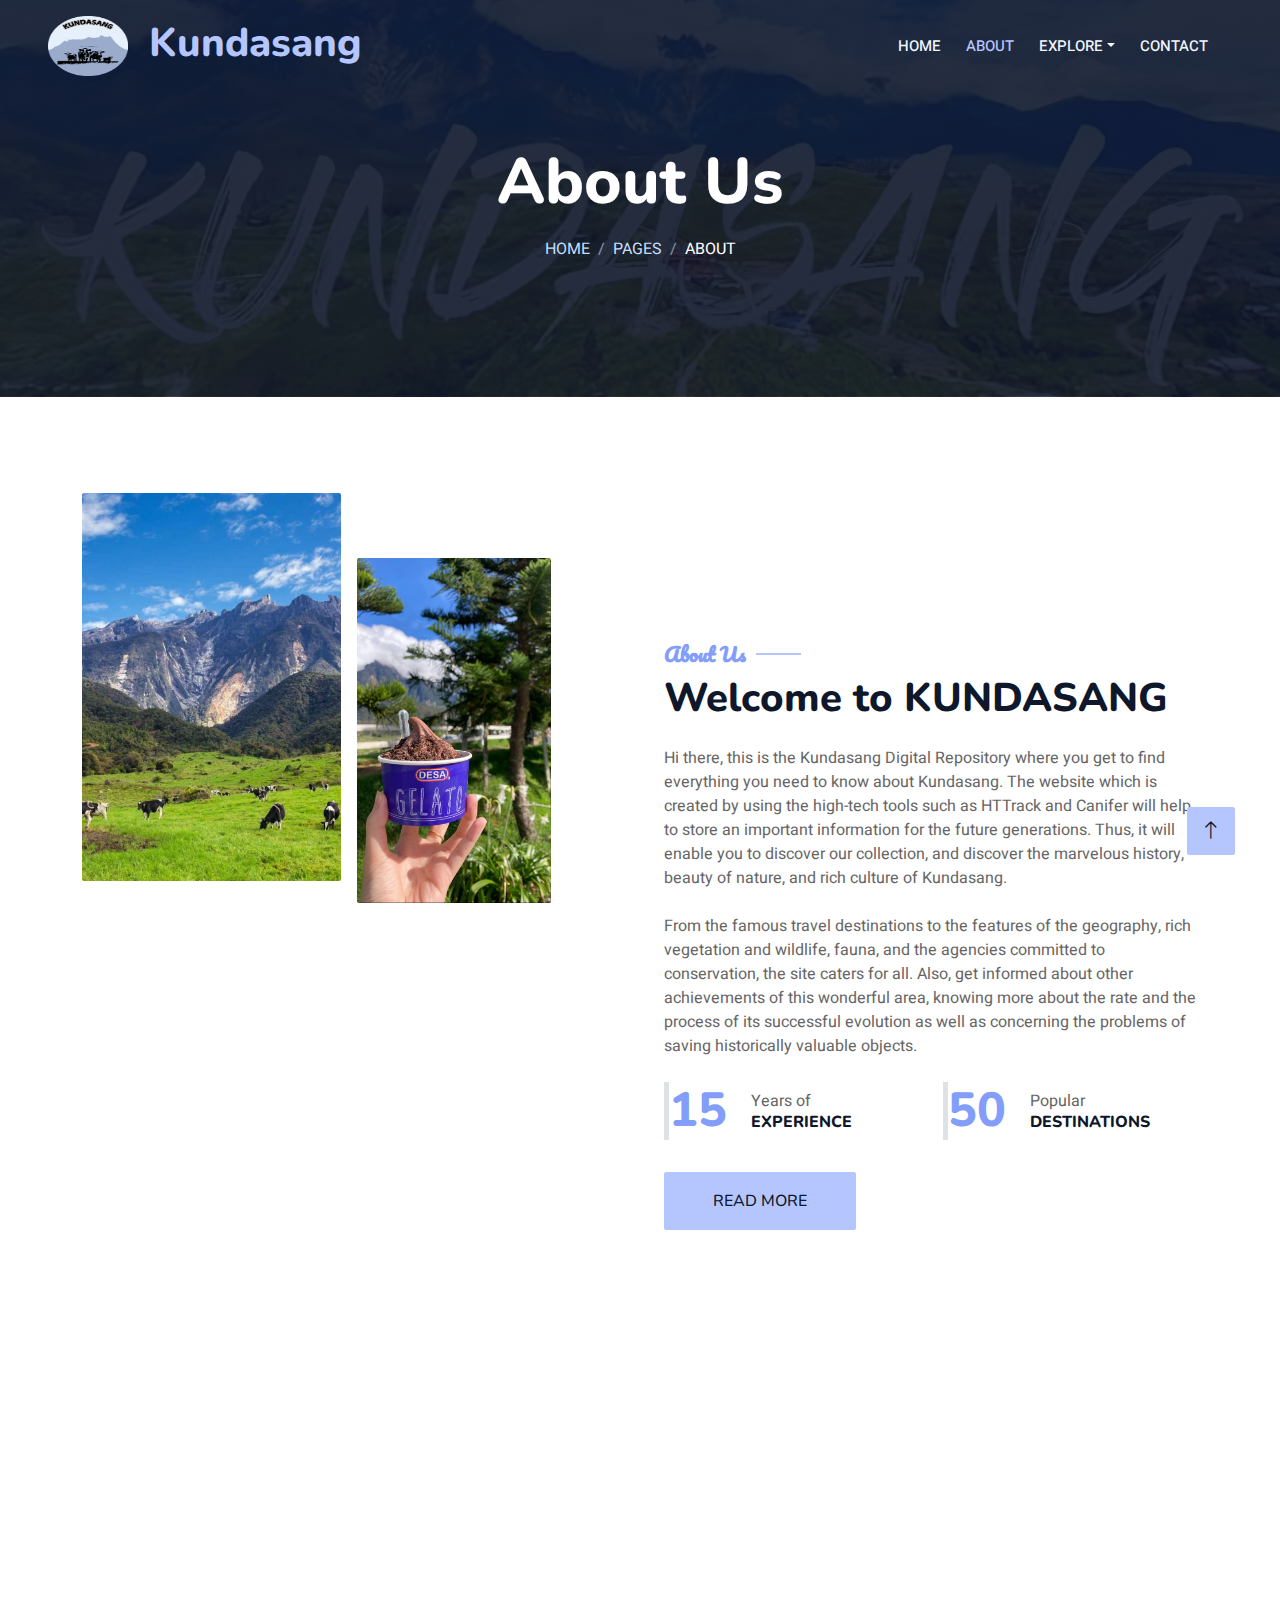
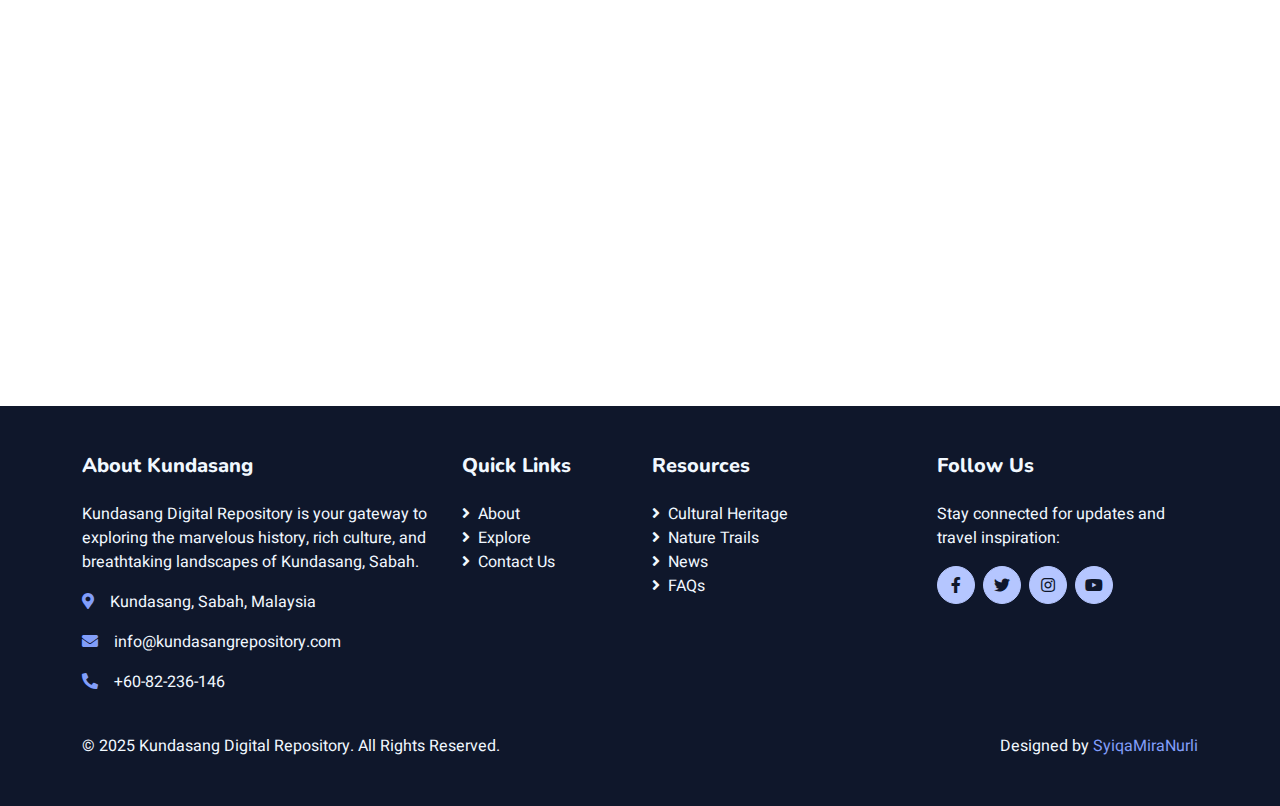
<file: about.html>
<!DOCTYPE html>
<html lang="en">

<head>
    <meta charset="utf-8">
    <title>Kundasang,Sabah</title>
    <meta content="width=device-width, initial-scale=1.0" name="viewport">
    <meta content="" name="keywords">
    <meta content="" name="description">

    <!-- Favicon -->
    <link href="img/favicon.ico" rel="icon">

    <!-- Google Web Fonts -->
    <link rel="preconnect" href="https://fonts.googleapis.com">
    <link rel="preconnect" href="https://fonts.gstatic.com" crossorigin>
    <link href="https://fonts.googleapis.com/css2?family=Heebo:wght@400;500;600&family=Nunito:wght@600;700;800&family=Pacifico&display=swap" rel="stylesheet">

    <!-- Icon Font Stylesheet -->
    <link href="https://cdnjs.cloudflare.com/ajax/libs/font-awesome/5.10.0/css/all.min.css" rel="stylesheet">
    <link href="https://cdn.jsdelivr.net/npm/bootstrap-icons@1.4.1/font/bootstrap-icons.css" rel="stylesheet">

    <!-- Libraries Stylesheet -->
    <link href="lib/animate/animate.min.css" rel="stylesheet">
    <link href="lib/owlcarousel/assets/owl.carousel.min.css" rel="stylesheet">
    <link href="lib/tempusdominus/css/tempusdominus-bootstrap-4.min.css" rel="stylesheet" />

    <!-- Customized Bootstrap Stylesheet -->
    <link href="css/bootstrap.min.css" rel="stylesheet">

    <!-- Template Stylesheet -->
    <link href="css/style.css" rel="stylesheet">
</head>

<body>
    <div class="container-xxl bg-white p-0">
        <!-- Spinner Start -->
        <div id="spinner" class="show bg-white position-fixed translate-middle w-100 vh-100 top-50 start-50 d-flex align-items-center justify-content-center">
            <div class="spinner-border text-primary" style="width: 3rem; height: 3rem;" role="status">
                <span class="sr-only">Loading...</span>
            </div>
        </div>
        <!-- Spinner End -->


        <!-- Navbar & Hero Start -->
        <div class="container-xxl position-relative p-0">
            <nav class="navbar navbar-expand-lg navbar-dark bg-dark px-4 px-lg-5 py-3 py-lg-0">
                <a href="" class="navbar-brand p-0">
				<h1 class="text-primary m-0">
					<img src="img/favicon.png" alt="Kundasang Logo" style="width: 80px; height: 160px; margin-right: 10px;">
					Kundasang
				</h1>
</a>
                <button class="navbar-toggler" type="button" data-bs-toggle="collapse" data-bs-target="#navbarCollapse">
                    <span class="fa fa-bars"></span>
                </button>
                <div class="collapse navbar-collapse" id="navbarCollapse">
                    <div class="navbar-nav ms-auto py-0 pe-4">
                        <a href="index.html" class="nav-item nav-link">Home</a>
                        <a href="about.html" class="nav-item nav-link active">About</a>
                        <div class="nav-item dropdown">
                            <a href="#" class="nav-link dropdown-toggle" data-bs-toggle="dropdown">Explore</a>
                            <div class="dropdown-menu m-0">
                                <a href="Tourism Attractions.html" class="dropdown-item">Tourism Attractions</a>
                                <a href="Natural Resources.html" class="dropdown-item">Natural Resources</a>
                                <a href="News.html" class="dropdown-item">News</a>
                            </div>
                        </div>
                        <a href="contact.html" class="nav-item nav-link">Contact</a>
                    </div>
                </div>
            </nav>

            <div class="container-xxl py-5 custom-bg-color hero-header mb-5">
				<div class="container text-center my-5 pt-5 pb-4">
					<h1 class="display-3 text-white mb-3 animated slideInDown">About Us</h1>
						<nav aria-label="breadcrumb">
							<ol class="breadcrumb justify-content-center text-uppercase">
								<li class="breadcrumb-item"><a href="#">Home</a></li>
								<li class="breadcrumb-item"><a href="#">Pages</a></li>
								<li class="breadcrumb-item text-white active" aria-current="page">About</li>
							</ol>
						</nav>
				</div>
			</div>
        <!-- Navbar & Hero End -->


        <!-- About Start -->
        <div class="container-xxl py-5">
            <div class="container">
                <div class="row g-5 align-items-center">
                    <div class="col-lg-6">
                        <div class="row g-3">
                            <div class="col-6 text-start">
                                <img class="img-fluid rounded w-100 wow zoomIn" data-wow-delay="0.1s" src="img\ab1.jpg">
                            </div>
                            <div class="col-6 text-start">
                                <img class="img-fluid rounded w-75 wow zoomIn" data-wow-delay="0.3s" src="img\ab2.jpg" style="margin-top: 25%;">
                            </div>
                            <div class="col-6 text-end">
                                <img class="img-fluid rounded w-75 wow zoomIn" data-wow-delay="0.5s" src="img\ab4.jpg">
                            </div>
                            <div class="col-6 text-end">
                                <img class="img-fluid rounded w-100 wow zoomIn" data-wow-delay="0.7s" src="img\ab3.jpg">
                            </div>
                        </div>
                    </div>
                    <div class="col-lg-6">
                        <h5 class="section-title ff-secondary text-start" style="color: #829efa;">About Us</h5>
                        <h1 class="mb-4">Welcome to</i> KUNDASANG</h1>
                        <p class="mb-4">Hi there, this is the Kundasang Digital Repository where you get to find everything you need to know about Kundasang. The website which is created by using the high-tech tools such as HTTrack and Canifer will help to store an important information for the future generations. 
						Thus, it will enable you to discover our collection, and discover the marvelous history, beauty of nature, and rich culture of Kundasang.</p>
						<p class="mb-4">From the famous travel destinations to the features of the geography, rich vegetation and wildlife, fauna, and the agencies committed to conservation, 
						the site caters for all. Also, get informed about other achievements of this wonderful area, knowing more about the rate and the process of its successful evolution as well as concerning the problems of saving historically valuable objects.</p>
                        <div class="row g-4 mb-4">
							<div class="col-sm-6">
								<div class="d-flex align-items-center border-start border-5" style="border-color: #829efa; px-3">
									<h1 class="flex-shrink-0 display-5 mb-0" style="color: #829efa;" data-toggle="counter-up">15</h1>
									<div class="ps-4">
                                        <p class="mb-0">Years of</p>
                                        <h6 class="text-uppercase mb-0">Experience</h6>
                                    </div>
                                </div>
                            </div>
                            <div class="col-sm-6">
								<div class="d-flex align-items-center border-start border-5" style="border-color: #829efa;" px-3">
									<h1 class="flex-shrink-0 display-5 mb-0" style="color: #829efa;" data-toggle="counter-up">50</h1>
									<div class="ps-4">
                                        <p class="mb-0">Popular</p>
                                        <h6 class="text-uppercase mb-0">Destinations</h6>
                                    </div>
                                </div>
                            </div>
                        </div>
                        <a class="btn btn-primary py-3 px-5 mt-2" href="">Read More</a>
                    </div>
                </div>
            </div>
        </div>
        <!-- About End -->


        <!-- Team Start -->
        <div class="container-xxl pt-5 pb-3">
            <div class="container">
                <div class="text-center wow fadeInUp" data-wow-delay="0.1s">
                    <h5 class="section-title ff-secondary text-center fw-normal" style="color: #829efa;">Team Members</h5>
                    <h1 class="mb-5">Our Groupmates</h1>
                </div>
                <div class="row g-4 justify-content-center">
                    <div class="col-lg-3 col-md-6 wow fadeInUp" data-wow-delay="0.1s">
                        <div class="team-item text-center rounded overflow-hidden">
                            <div class="rounded-circle overflow-hidden m-4">
                                <img class="img-fluid" src="img\members1.png" alt="">
                            </div>
                            <h5 class="mb-0">Asyiqa Jasmeen Binti Muhammad Razlan</h5>
                            <small>2024512565</small>
                            <div class="d-flex justify-content-center mt-3">
                                <a class="btn btn-square btn-primary mx-1" href=""><i class="fab fa-facebook-f"></i></a>
                                <a class="btn btn-square btn-primary mx-1" href=""><i class="fab fa-twitter"></i></a>
                                <a class="btn btn-square btn-primary mx-1" href=""><i class="fab fa-instagram"></i></a>
                            </div>
                        </div>
                    </div>
                    <div class="col-lg-3 col-md-6 wow fadeInUp" data-wow-delay="0.3s">
                        <div class="team-item text-center rounded overflow-hidden">
                            <div class="rounded-circle overflow-hidden m-4">
                                <img class="img-fluid" src="img\members2.png" alt="">
                            </div>
                            <h5 class="mb-0">Nuramirah Binti</h5>
							<h5 class="mb-0">Mohd Hamdan</h5>
                            <small>2024590137</small>
                            <div class="d-flex justify-content-center mt-3">
                                <a class="btn btn-square btn-primary mx-1" href=""><i class="fab fa-facebook-f"></i></a>
                                <a class="btn btn-square btn-primary mx-1" href=""><i class="fab fa-twitter"></i></a>
                                <a class="btn btn-square btn-primary mx-1" href=""><i class="fab fa-instagram"></i></a>
                            </div>
                        </div>
                    </div>
                    <div class="col-lg-3 col-md-6 wow fadeInUp" data-wow-delay="0.5s">
                        <div class="team-item text-center rounded overflow-hidden">
                            <div class="rounded-circle overflow-hidden m-4">
                                <img class="img-fluid" src="img\members3.png" alt="">
                            </div>
                            <h5 class="mb-0">Nurli Binti</h5> 
							<h5 class="mb-0">Radzali</h5>
                            <small>2024746115</small>
                            <div class="d-flex justify-content-center mt-3">
                                <a class="btn btn-square btn-primary mx-1" href=""><i class="fab fa-facebook-f"></i></a>
                                <a class="btn btn-square btn-primary mx-1" href=""><i class="fab fa-twitter"></i></a>
                                <a class="btn btn-square btn-primary mx-1" href=""><i class="fab fa-instagram"></i></a>
                            </div>
                        </div>
                    </div>
                </div>
            </div>
        </div>
        <!-- Team End -->
        

                      <!-- Footer Start -->
		<footer class="bg-dark text-light py-5">
			<div class="container">
				<div class="row g-4">
					<!-- About Section -->
					<div class="col-lg-4 col-md-6">
						<h5 class="text-light mb-4">About Kundasang</h5>
						<p>Kundasang Digital Repository is your gateway to exploring the marvelous history, rich culture, and breathtaking landscapes of Kundasang, Sabah.</p>
						<p><i class="fa fa-map-marker-alt me-3" style="color: #829efa;"></i>Kundasang, Sabah, Malaysia</p>
						<p><i class="fa fa-envelope me-3" style="color: #829efa;"></i>info@kundasangrepository.com</p>
						<p><i class="fa fa-phone-alt me-3" style="color: #829efa;"></i>+60-82-236-146</p>
					</div>
            
					<!-- Quick Links -->
					<div class="col-lg-2 col-md-6">
						<h5 class="text-light mb-4">Quick Links</h5>
							<ul class="list-unstyled">
								<li><a class="text-light" href="#ABOUT"><i class="fa fa-angle-right me-2"></i>About</a></li>
								<li><a class="text-light" href="#Explore"><i class="fa fa-angle-right me-2"></i>Explore</a></li>
								<li><a class="text-light" href="#contact"><i class="fa fa-angle-right me-2"></i>Contact Us</a></li>
							</ul>
					</div>

					<!-- Resources -->
					<div class="col-lg-3 col-md-6">
						<h5 class="text-light mb-4">Resources</h5>
							<ul class="list-unstyled">
								<li><a class="text-light" href="#heritage"><i class="fa fa-angle-right me-2"></i>Cultural Heritage</a></li>
								<li><a class="text-light" href="#nature"><i class="fa fa-angle-right me-2"></i>Nature Trails</a></li>
								<li><a class="text-light" href="#news"><i class="fa fa-angle-right me-2"></i>News</a></li>
								<li><a class="text-light" href="#faq"><i class="fa fa-angle-right me-2"></i>FAQs</a></li>
							</ul>
					</div>

					<!-- Follow Us -->
					<div class="col-lg-3 col-md-6">
						<h5 class="text-light mb-4">Follow Us</h5>
							<p>Stay connected for updates and travel inspiration:</p>
						<div class="d-flex">
							<a class="btn btn-primary btn-square rounded-circle me-2" href="#"><i class="fab fa-facebook-f"></i></a>
							<a class="btn btn-primary btn-square rounded-circle me-2" href="#"><i class="fab fa-twitter"></i></a>
							<a class="btn btn-primary btn-square rounded-circle me-2" href="#"><i class="fab fa-instagram"></i></a>
							<a class="btn btn-primary btn-square rounded-circle" href="#"><i class="fab fa-youtube"></i></a>
						</div>
					</div>
				</div>
				<div class="row mt-4">
					<div class="col-md-6 text-center text-md-start">
						<p class="mb-0">&copy; 2025 Kundasang Digital Repository. All Rights Reserved.</p>
					</div>
					<div class="col-md-6 text-center text-md-end">
						<p class="mb-0">Designed by <a href="#" style="color: #829efa;">SyiqaMiraNurli</a></p>
					</div>
				</div>
			</div>
		</footer>
<!-- Footer End -->



        <!-- Back to Top -->
        <a href="#" class="btn btn-lg btn-primary btn-lg-square back-to-top"><i class="bi bi-arrow-up"></i></a>
    </div>

    <!-- JavaScript Libraries -->
    <script src="https://code.jquery.com/jquery-3.4.1.min.js"></script>
    <script src="https://cdn.jsdelivr.net/npm/bootstrap@5.0.0/dist/js/bootstrap.bundle.min.js"></script>
    <script src="lib/wow/wow.min.js"></script>
    <script src="lib/easing/easing.min.js"></script>
    <script src="lib/waypoints/waypoints.min.js"></script>
    <script src="lib/counterup/counterup.min.js"></script>
    <script src="lib/owlcarousel/owl.carousel.min.js"></script>
    <script src="lib/tempusdominus/js/moment.min.js"></script>
    <script src="lib/tempusdominus/js/moment-timezone.min.js"></script>
    <script src="lib/tempusdominus/js/tempusdominus-bootstrap-4.min.js"></script>

    <!-- Template Javascript -->
    <script src="js/main.js"></script>
</body>

</html>
</file>
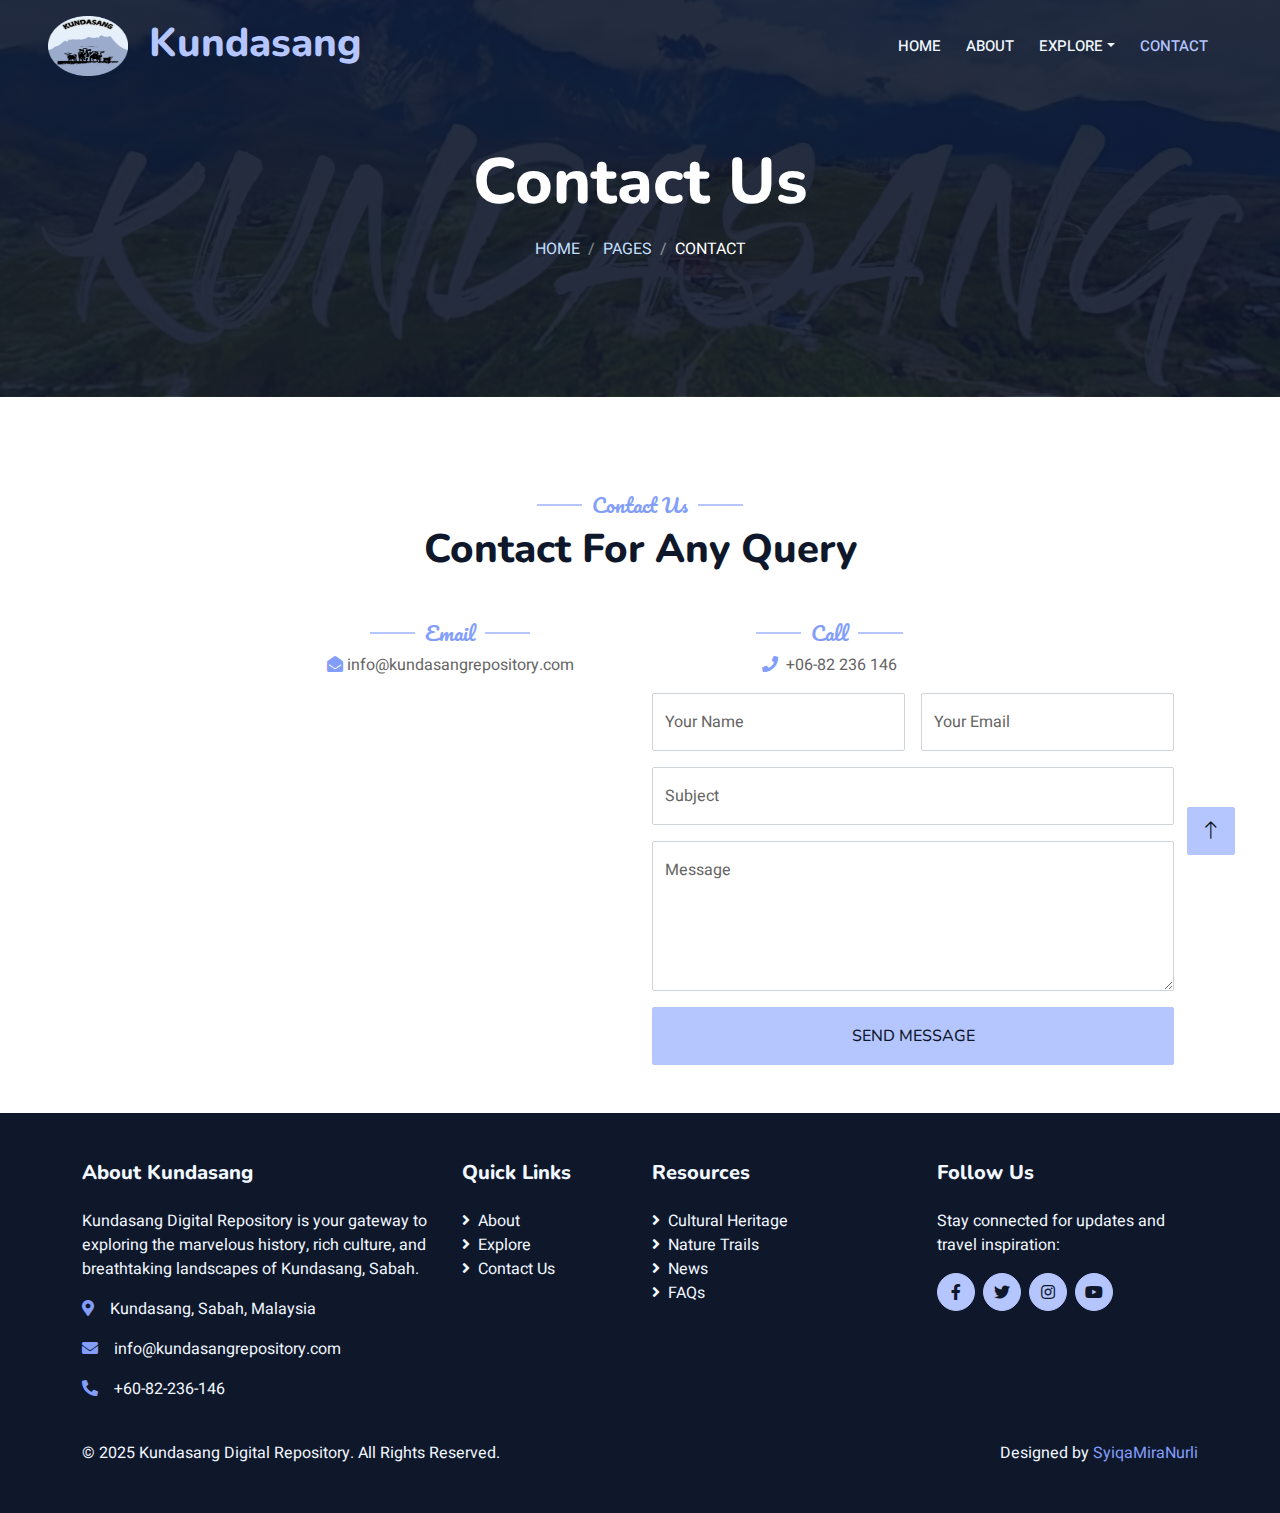
<file: contact.html>
<!DOCTYPE html>
<html lang="en">

<head>
    <meta charset="utf-8">
    <title>Kundasang,Sabah</title>
    <meta content="width=device-width, initial-scale=1.0" name="viewport">
    <meta content="" name="keywords">
    <meta content="" name="description">

    <!-- Favicon -->
    <link href="img/favicon.ico" rel="icon">

    <!-- Google Web Fonts -->
    <link rel="preconnect" href="https://fonts.googleapis.com">
    <link rel="preconnect" href="https://fonts.gstatic.com" crossorigin>
    <link href="https://fonts.googleapis.com/css2?family=Heebo:wght@400;500;600&family=Nunito:wght@600;700;800&family=Pacifico&display=swap" rel="stylesheet">

    <!-- Icon Font Stylesheet -->
    <link href="https://cdnjs.cloudflare.com/ajax/libs/font-awesome/5.10.0/css/all.min.css" rel="stylesheet">
    <link href="https://cdn.jsdelivr.net/npm/bootstrap-icons@1.4.1/font/bootstrap-icons.css" rel="stylesheet">

    <!-- Libraries Stylesheet -->
    <link href="lib/animate/animate.min.css" rel="stylesheet">
    <link href="lib/owlcarousel/assets/owl.carousel.min.css" rel="stylesheet">
    <link href="lib/tempusdominus/css/tempusdominus-bootstrap-4.min.css" rel="stylesheet" />

    <!-- Customized Bootstrap Stylesheet -->
    <link href="css/bootstrap.min.css" rel="stylesheet">

    <!-- Template Stylesheet -->
    <link href="css/style.css" rel="stylesheet">
</head>

<body>
    <div class="container-xxl bg-white p-0">
        <!-- Spinner Start -->
        <div id="spinner" class="show bg-white position-fixed translate-middle w-100 vh-100 top-50 start-50 d-flex align-items-center justify-content-center">
            <div class="spinner-border text-primary" style="width: 3rem; height: 3rem;" role="status">
                <span class="sr-only">Loading...</span>
            </div>
        </div>
        <!-- Spinner End -->


        <!-- Navbar & Hero Start -->
        <div class="container-xxl position-relative p-0">
            <nav class="navbar navbar-expand-lg navbar-dark bg-dark px-4 px-lg-5 py-3 py-lg-0">
                <a href="" class="navbar-brand p-0">
				<h1 class="text-primary m-0">
					<img src="img/favicon.png" alt="Kundasang Logo" style="width: 80px; height: 160px; margin-right: 10px;">
					Kundasang
				</h1>
</a>
                <button class="navbar-toggler" type="button" data-bs-toggle="collapse" data-bs-target="#navbarCollapse">
                    <span class="fa fa-bars"></span>
                </button>
                <div class="collapse navbar-collapse" id="navbarCollapse">
                    <div class="navbar-nav ms-auto py-0 pe-4">
                        <a href="index.html" class="nav-item nav-link">Home</a>
                        <a href="about.html" class="nav-item nav-link">About</a>
                        <div class="nav-item dropdown">
                            <a href="#" class="nav-link dropdown-toggle" data-bs-toggle="dropdown">Explore</a>
                            <div class="dropdown-menu m-0">
                                <a href="Tourism Attractions.html" class="dropdown-item">Tourism Attractions</a>
                                <a href="Natural Resources.html" class="dropdown-item">Natural Resources</a>
                                <a href="News.html" class="dropdown-item">News</a>
                            </div>
                        </div>
                        <a href="contact.html" class="nav-item nav-link active">Contact</a>
                    </div>
                </div>
            </nav>

            <div class="container-xxl py-5 custom-bg-color hero-header mb-5">
				<div class="container text-center my-5 pt-5 pb-4">
					<h1 class="display-3 text-white mb-3 animated slideInDown">Contact Us</h1>
						<nav aria-label="breadcrumb">
							<ol class="breadcrumb justify-content-center text-uppercase">
								<li class="breadcrumb-item"><a href="#">Home</a></li>
								<li class="breadcrumb-item"><a href="#">Pages</a></li>
								<li class="breadcrumb-item text-white active" aria-current="page">Contact</li>
							</ol>
						</nav>
				</div>
			</div>
        <!-- Navbar & Hero End -->


        <!-- Contact Start -->
        <div class="container-xxl py-5">
            <div class="container">
                <div class="text-center wow fadeInUp" data-wow-delay="0.1s">
                    <h5 class="section-title ff-secondary text-center fw-normal" style="color: #829efa;">Contact Us</h5>
                    <h1 class="mb-5">Contact For Any Query</h1>
                </div>
                <div class="row g-4">
                    <div class="col-12">
                        <div class="col-12">
							<div class="row gy-4 justify-content-center">
								<div class="col-md-4 d-flex flex-column align-items-center">
									<h5 class="section-title ff-secondary text-center fw-normal" style="color: #829efa;">Email</h5>
									<p><i class="fa fa-envelope-open" style="color: #829efa;"></i> info@kundasangrepository.com</p>
								</div>
								<div class="col-md-4 d-flex flex-column align-items-center">
									<h5 class="section-title ff-secondary text-center fw-normal" style="color: #829efa;">Call</h5>
									<p><i class="fa fa-phone me-2" style="color: #829efa;"></i>+06-82 236 146</p>
								</div>
							</div>
						</div>
						
						<div class="container">
							<div class="row">
								<!-- Map Section -->
								<div class="col-md-6 wow fadeIn" data-wow-delay="0.1s">
									<iframe class="position-relative rounded w-100 h-100"
									src="https://www.google.com/maps/embed?pb=!1m18!1m12!1m3!1d126983.72443855561!2d116.549176!3d5.96144895!2m3!1f0!2f0!3f0!3m2!1i1024!2i768!4f13.1!3m3!1m2!1s0x323b9bd855d70149%3A0x855afe36a5514f13!2sKundasang%2C%20Sabah!5e0!3m2!1sen!2smy!4v1736962723453!5m2!1sen!2smy"
									width="600" height="450" style="border:0;" allowfullscreen="" loading="lazy"
									referrerpolicy="no-referrer-when-downgrade">
									</iframe>
								</div>

								<!-- Form Section -->
								<div class="col-md-6">
									<div class="wow fadeInUp" data-wow-delay="0.2s">
										<form>
											<div class="row g-3">
												<div class="col-md-6">
													<div class="form-floating">
														<input type="text" class="form-control" id="name" placeholder="Your Name">
																<label for="name">Your Name</label>
													</div>
												</div>
												<div class="col-md-6">
													<div class="form-floating">
														<input type="email" class="form-control" id="email" placeholder="Your Email">
															<label for="email">Your Email</label>
													</div>
												</div>
												<div class="col-12">
													<div class="form-floating">
														<input type="text" class="form-control" id="subject" placeholder="Subject">
															<label for="subject">Subject</label>
													</div>
												</div>
												<div class="col-12">
													<div class="form-floating">
														<textarea class="form-control" placeholder="Leave a message here" id="message" style="height: 150px"></textarea>
														<label for="message">Message</label>
													</div>
												</div>
												<div class="col-12">
													<button class="btn btn-primary w-100 py-3" type="submit">Send Message</button>
												</div>
											</div>
										</form>
									</div>
								</div>	
							</div>
						</div>
					</div>
				</div>
			</div>
		</div>
        <!-- Contact End -->


              <!-- Footer Start -->
		<footer class="bg-dark text-light py-5">
			<div class="container">
				<div class="row g-4">
					<!-- About Section -->
					<div class="col-lg-4 col-md-6">
						<h5 class="text-light mb-4">About Kundasang</h5>
						<p>Kundasang Digital Repository is your gateway to exploring the marvelous history, rich culture, and breathtaking landscapes of Kundasang, Sabah.</p>
						<p><i class="fa fa-map-marker-alt me-3" style="color: #829efa;"></i>Kundasang, Sabah, Malaysia</p>
						<p><i class="fa fa-envelope me-3" style="color: #829efa;"></i>info@kundasangrepository.com</p>
						<p><i class="fa fa-phone-alt me-3" style="color: #829efa;"></i>+60-82-236-146</p>
					</div>
            
					<!-- Quick Links -->
					<div class="col-lg-2 col-md-6">
						<h5 class="text-light mb-4">Quick Links</h5>
							<ul class="list-unstyled">
								<li><a class="text-light" href="#ABOUT"><i class="fa fa-angle-right me-2"></i>About</a></li>
								<li><a class="text-light" href="#Explore"><i class="fa fa-angle-right me-2"></i>Explore</a></li>
								<li><a class="text-light" href="#contact"><i class="fa fa-angle-right me-2"></i>Contact Us</a></li>
							</ul>
					</div>

					<!-- Resources -->
					<div class="col-lg-3 col-md-6">
						<h5 class="text-light mb-4">Resources</h5>
							<ul class="list-unstyled">
								<li><a class="text-light" href="#heritage"><i class="fa fa-angle-right me-2"></i>Cultural Heritage</a></li>
								<li><a class="text-light" href="#nature"><i class="fa fa-angle-right me-2"></i>Nature Trails</a></li>
								<li><a class="text-light" href="#news"><i class="fa fa-angle-right me-2"></i>News</a></li>
								<li><a class="text-light" href="#faq"><i class="fa fa-angle-right me-2"></i>FAQs</a></li>
							</ul>
					</div>

					<!-- Follow Us -->
					<div class="col-lg-3 col-md-6">
						<h5 class="text-light mb-4">Follow Us</h5>
							<p>Stay connected for updates and travel inspiration:</p>
						<div class="d-flex">
							<a class="btn btn-primary btn-square rounded-circle me-2" href="#"><i class="fab fa-facebook-f"></i></a>
							<a class="btn btn-primary btn-square rounded-circle me-2" href="#"><i class="fab fa-twitter"></i></a>
							<a class="btn btn-primary btn-square rounded-circle me-2" href="#"><i class="fab fa-instagram"></i></a>
							<a class="btn btn-primary btn-square rounded-circle" href="#"><i class="fab fa-youtube"></i></a>
						</div>
					</div>
				</div>
				<div class="row mt-4">
					<div class="col-md-6 text-center text-md-start">
						<p class="mb-0">&copy; 2025 Kundasang Digital Repository. All Rights Reserved.</p>
					</div>
					<div class="col-md-6 text-center text-md-end">
						<p class="mb-0">Designed by <a href="#" style="color: #829efa;">SyiqaMiraNurli</a></p>
					</div>
				</div>
			</div>
		</footer>
<!-- Footer End -->



        <!-- Back to Top -->
        <a href="#" class="btn btn-lg btn-primary btn-lg-square back-to-top"><i class="bi bi-arrow-up"></i></a>
    </div>

    <!-- JavaScript Libraries -->
    <script src="https://code.jquery.com/jquery-3.4.1.min.js"></script>
    <script src="https://cdn.jsdelivr.net/npm/bootstrap@5.0.0/dist/js/bootstrap.bundle.min.js"></script>
    <script src="lib/wow/wow.min.js"></script>
    <script src="lib/easing/easing.min.js"></script>
    <script src="lib/waypoints/waypoints.min.js"></script>
    <script src="lib/counterup/counterup.min.js"></script>
    <script src="lib/owlcarousel/owl.carousel.min.js"></script>
    <script src="lib/tempusdominus/js/moment.min.js"></script>
    <script src="lib/tempusdominus/js/moment-timezone.min.js"></script>
    <script src="lib/tempusdominus/js/tempusdominus-bootstrap-4.min.js"></script>

    <!-- Template Javascript -->
    <script src="js/main.js"></script>
</body>

</html>
</file>
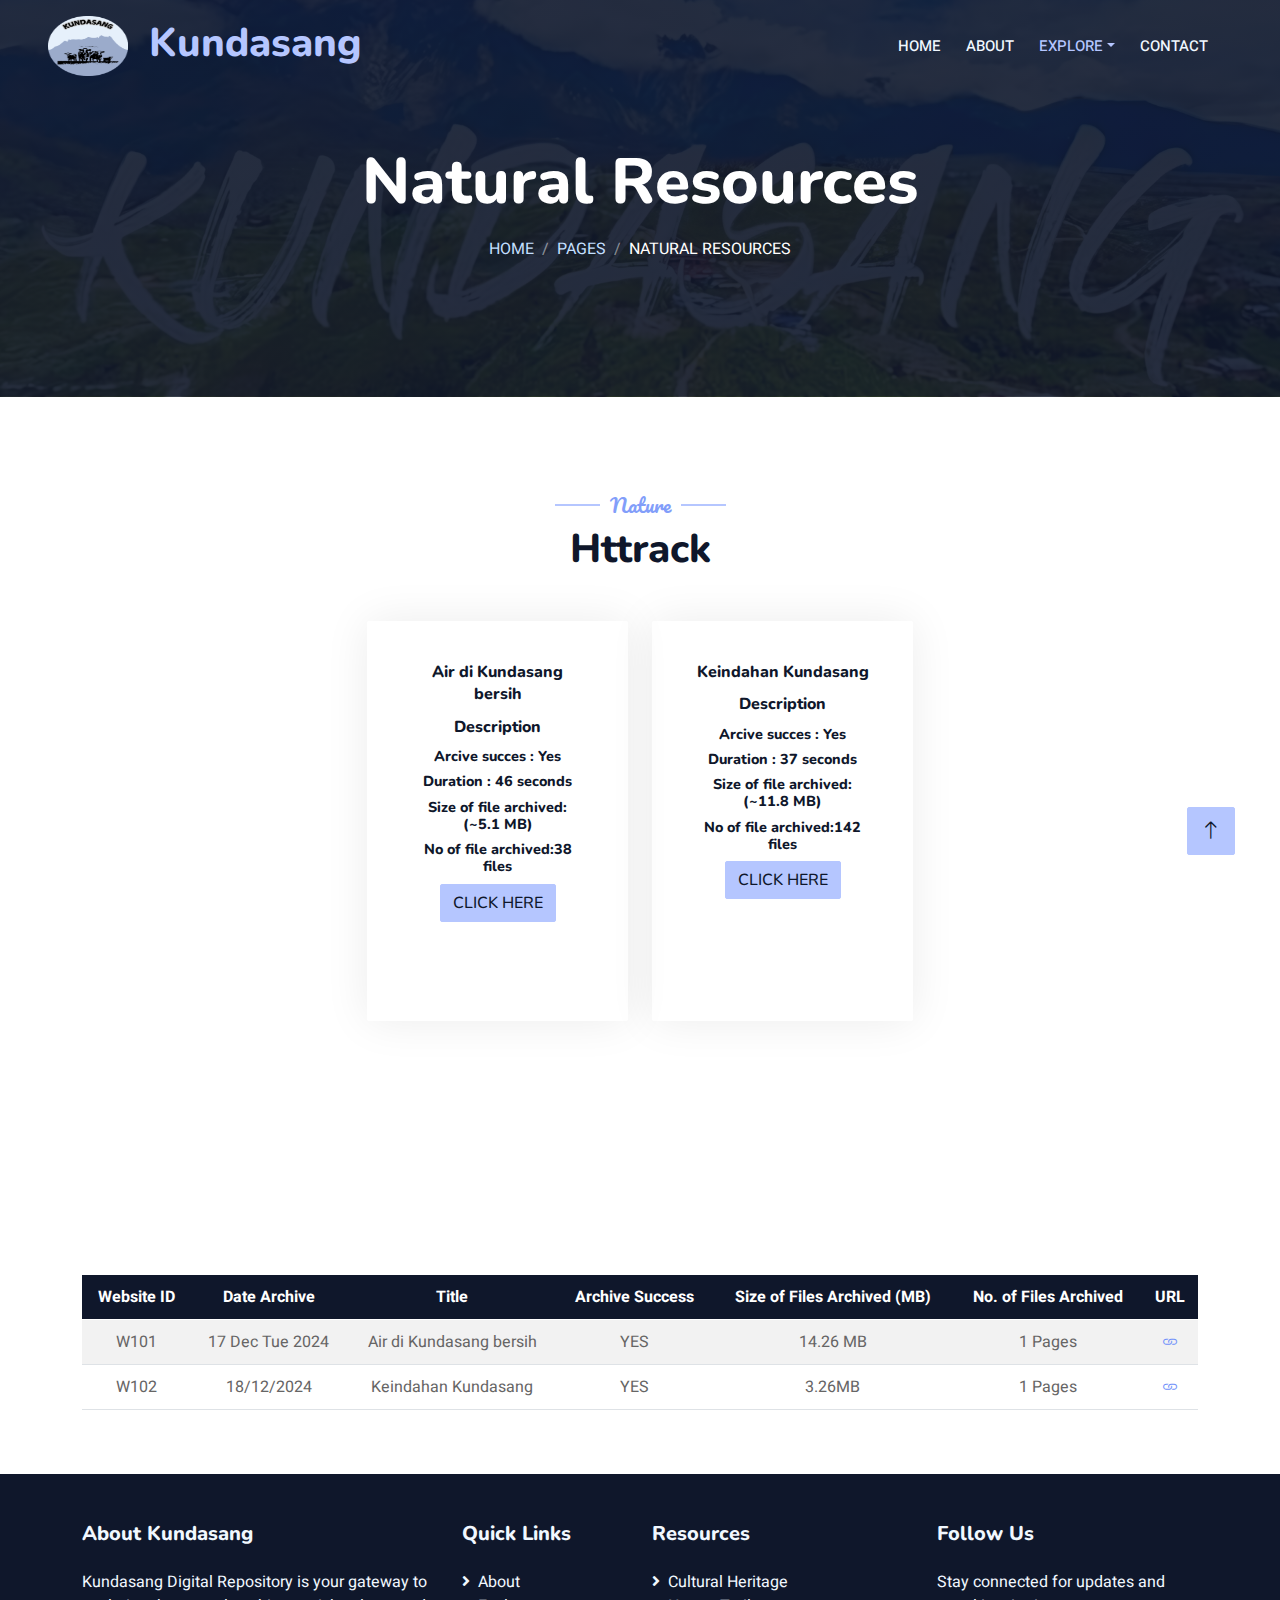
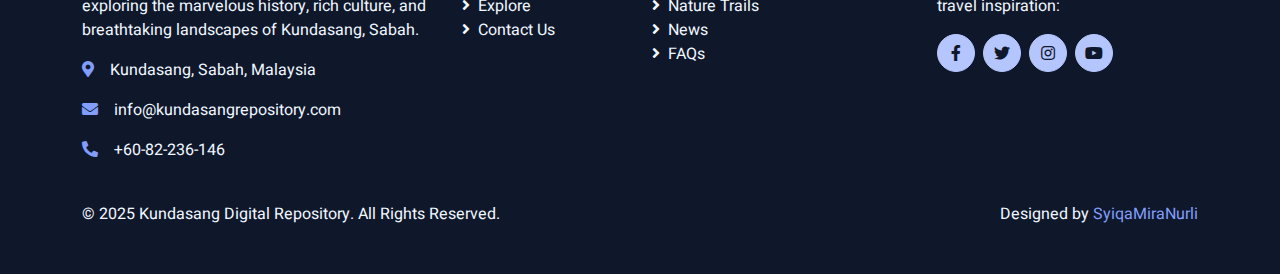
<file: Natural Resources.html>
<!DOCTYPE html>
<html lang="en">

<head>
    <meta charset="utf-8">
    <title>Kundasang,Sabah</title>
    <meta content="width=device-width, initial-scale=1.0" name="viewport">
    <meta content="" name="keywords">
    <meta content="" name="description">

    <!-- Favicon -->
    <link href="img/favicon.ico" rel="icon">

    <!-- Google Web Fonts -->
    <link rel="preconnect" href="https://fonts.googleapis.com">
    <link rel="preconnect" href="https://fonts.gstatic.com" crossorigin>
    <link href="https://fonts.googleapis.com/css2?family=Heebo:wght@400;500;600&family=Nunito:wght@600;700;800&family=Pacifico&display=swap" rel="stylesheet">

    <!-- Icon Font Stylesheet -->
    <link href="https://cdnjs.cloudflare.com/ajax/libs/font-awesome/5.10.0/css/all.min.css" rel="stylesheet">
    <link href="https://cdn.jsdelivr.net/npm/bootstrap-icons@1.4.1/font/bootstrap-icons.css" rel="stylesheet">

    <!-- Libraries Stylesheet -->
    <link href="lib/animate/animate.min.css" rel="stylesheet">
    <link href="lib/owlcarousel/assets/owl.carousel.min.css" rel="stylesheet">
    <link href="lib/tempusdominus/css/tempusdominus-bootstrap-4.min.css" rel="stylesheet" />

    <!-- Customized Bootstrap Stylesheet -->
    <link href="css/bootstrap.min.css" rel="stylesheet">

    <!-- Template Stylesheet -->
    <link href="css/style.css" rel="stylesheet">
	
	<!-- Inline CSS -->
    <style>
        .service-item {
            height: 400px; /* Tetapkan ketinggian tetap */
            display: flex;
            flex-direction: column;
            justify-content: space-between; /* Susun kandungan dalam kotak */
            align-items: center; /* Pusatkan kandungan secara horizontal */
            text-align: center;
        }

        .service-item h5 {
            font-size: 1rem; /* Laraskan saiz teks jika terlalu panjang */
            line-height: 1.4rem;
            margin-bottom: 10px;
        }

        .service-item h6 {
            font-size: 0.9rem; /* Laraskan saiz teks untuk detail */
        }

        .service-item a {
            margin-top: auto; /* Pastikan butang berada di bahagian bawah */
        }
    </style>
</head>

<body>
    <div class="container-xxl bg-white p-0">
        <!-- Spinner Start -->
        <div id="spinner" class="show bg-white position-fixed translate-middle w-100 vh-100 top-50 start-50 d-flex align-items-center justify-content-center">
            <div class="spinner-border text-primary" style="width: 3rem; height: 3rem;" role="status">
                <span class="sr-only">Loading...</span>
            </div>
        </div>
        <!-- Spinner End -->


        <!-- Navbar & Hero Start -->
        <div class="container-xxl position-relative p-0">
            <nav class="navbar navbar-expand-lg navbar-dark bg-dark px-4 px-lg-5 py-3 py-lg-0">
                <a href="" class="navbar-brand p-0">
				<h1 class="text-primary m-0">
					<img src="img/favicon.png" alt="Kundasang Logo" style="width: 80px; height: 160px; margin-right: 10px;">
					Kundasang
				</h1>
</a>
                <button class="navbar-toggler" type="button" data-bs-toggle="collapse" data-bs-target="#navbarCollapse">
                    <span class="fa fa-bars"></span>
                </button>
                <div class="collapse navbar-collapse" id="navbarCollapse">
                    <div class="navbar-nav ms-auto py-0 pe-4">
                        <a href="index.html" class="nav-item nav-link">Home</a>
                        <a href="about.html" class="nav-item nav-link">About</a>
                        <div class="nav-item dropdown">
                            <a href="#" class="nav-link active dropdown-toggle" data-bs-toggle="dropdown">Explore</a>
                            <div class="dropdown-menu m-0">
                                <a href="Tourism Attractions.html" class="dropdown-item">Tourism Attractions</a>
                                <a href="Natural Resources.html" class="dropdown-item">Natural Resources</a>
                                <a href="News.html" class="dropdown-item">News</a>
                            </div>
                        </div>
                        <a href="contact.html" class="nav-item nav-link">Contact</a>
                    </div>
                </div>
            </nav>

            <div class="container-xxl py-5 custom-bg-color hero-header mb-5">
				<div class="container text-center my-5 pt-5 pb-4">
					<h1 class="display-3 text-white mb-3 animated slideInDown">Natural Resources</h1>
						<nav aria-label="breadcrumb">
							<ol class="breadcrumb justify-content-center text-uppercase">
								<li class="breadcrumb-item"><a href="#">Home</a></li>
								<li class="breadcrumb-item"><a href="#">Pages</a></li>
								<li class="breadcrumb-item text-white active" aria-current="page">Natural Resources</li>
							</ol>
						</nav>
				</div>
			</div>
        <!-- Navbar & Hero End -->


        <!-- Service Start -->
<div class="container-xxl py-5">
    <div class="container">
        <div class="text-center wow fadeInUp" data-wow-delay="0.1s">
            <h5 class="section-title ff-secondary text-center fw-normal" style="color: #829efa;">Nature</h5>
            <h1 class="mb-5">Httrack</h1>
        </div>
        <div class="row g-4 justify-content-center"> <!-- Added justify-content-center to center the items -->
            <div class="col-lg-3 col-sm-6 wow fadeInUp" data-wow-delay="0.1s">
                <div class="service-item rounded pt-3">
                    <div class="p-4 text-center"> <!-- Added text-center to center the content inside the box -->
                        <h5>Air di Kundasang bersih</h5>
                        <h5>Description</h5>
                        <h6>Arcive succes : Yes</h6>
                        <h6>Duration : 46 seconds</h6>
                        <h6>Size of file archived: (~5.1 MB)</h6>
                        <h6>No of file archived:38 files</h6>
                        <a href="Air di Kundasang bersih\index.html" class="btn btn-primary">Click here </a>
                    </div>
                </div>
            </div>
            <div class="col-lg-3 col-sm-6 wow fadeInUp" data-wow-delay="0.3s">
                <div class="service-item rounded pt-3">
                    <div class="p-4 text-center"> <!-- Added text-center to center the content inside the box -->
                        <h5>Keindahan Kundasang</h5>
                        <h5>Description</h5>
                        <h6>Arcive succes : Yes</h6>
                        <h6>Duration : 37 seconds</h6>
                        <h6>Size of file archived: (~11.8 MB)</h6>
                        <h6>No of file archived:142 files</h6>
                        <a href="https://www.sinarharian.com.my/article/67501/galeri/keindahan-kundasang" class="btn btn-primary">Click here </a>
                    </div>
                </div>
            </div>
        </div>
    </div>
</div>
<!-- Service End -->
                    
                        
<!-- Conifer Start -->
		<div class="container-xxl py-5">
			<div class="container">
				<div class="text-center wow fadeInUp" data-wow-delay="0.1s">
					<h5 class="section-title ff-secondary text-center fw-normal" style="color: #829efa;">Our Top Picks</h5>
					<h1 class="mb-5">Conifer</h1>
				</div>
					<div class="table-responsive">
					<table class="table table-striped table-hover align-middle">
						<thead class="table-dark">
							<tr>
								<th scope="col">Website ID</th>
								<th scope="col">Date Archive</th>
								<th scope="col">Title</th>
								<th scope="col">Archive Success</th>
								<th scope="col">Size of Files Archived (MB)</th>
								<th scope="col">No. of Files Archived</th>
								<th scope="col">URL</th>
							</tr>
						</thead>
						<tbody>
							<tr>
								<td>W101</td>
								<td>17 Dec Tue 2024</td>
								<td>Air di Kundasang bersih</td>
								<td>YES</td>
								<td>14.26 MB</td>
								<td>1 Pages</td>
								<td><a href="https://conifer.rhizome.org/Syiqa/kundasang-malaysia/list/pages-detected-3/b1/20241217045714/https://www.hmetro.com.my/mutakhir/2024/08/1119359/air-di-kundasang-bersih" target="_blank" class="link-icon" style="color: #7091fa;"><i class="bi bi-link"></i></a></td>
							</tr>
							<tr>
								<td>W102</td>
								<td>18/12/2024</td>
								<td>Keindahan Kundasang</td>
								<td>YES</td>
								<td>3.26MB</td>
								<td>1 Pages</td>
								<td><a href="https://conifer.rhizome.org/Syiqa/kundasang-malaysia/20241217124657/https://www.sinarharian.com.my/article/67501/galeri/keindahan-kundasang" target="_blank" class="link-icon" style="color: #7091fa;"><i class="bi bi-link"></i></a></td>
                            </tr>
						</tbody>
					</table>
				</div>
			</div>
		</div>
<!-- Conifer End -->

                         <!-- Footer Start -->
		<footer class="bg-dark text-light py-5">
			<div class="container">
				<div class="row g-4">
					<!-- About Section -->
					<div class="col-lg-4 col-md-6">
						<h5 class="text-light mb-4">About Kundasang</h5>
						<p>Kundasang Digital Repository is your gateway to exploring the marvelous history, rich culture, and breathtaking landscapes of Kundasang, Sabah.</p>
						<p><i class="fa fa-map-marker-alt me-3" style="color: #829efa;"></i>Kundasang, Sabah, Malaysia</p>
						<p><i class="fa fa-envelope me-3" style="color: #829efa;"></i>info@kundasangrepository.com</p>
						<p><i class="fa fa-phone-alt me-3" style="color: #829efa;"></i>+60-82-236-146</p>
					</div>
            
					<!-- Quick Links -->
					<div class="col-lg-2 col-md-6">
						<h5 class="text-light mb-4">Quick Links</h5>
							<ul class="list-unstyled">
								<li><a class="text-light" href="#ABOUT"><i class="fa fa-angle-right me-2"></i>About</a></li>
								<li><a class="text-light" href="#Explore"><i class="fa fa-angle-right me-2"></i>Explore</a></li>
								<li><a class="text-light" href="#contact"><i class="fa fa-angle-right me-2"></i>Contact Us</a></li>
							</ul>
					</div>

					<!-- Resources -->
					<div class="col-lg-3 col-md-6">
						<h5 class="text-light mb-4">Resources</h5>
							<ul class="list-unstyled">
								<li><a class="text-light" href="#heritage"><i class="fa fa-angle-right me-2"></i>Cultural Heritage</a></li>
								<li><a class="text-light" href="#nature"><i class="fa fa-angle-right me-2"></i>Nature Trails</a></li>
								<li><a class="text-light" href="#news"><i class="fa fa-angle-right me-2"></i>News</a></li>
								<li><a class="text-light" href="#faq"><i class="fa fa-angle-right me-2"></i>FAQs</a></li>
							</ul>
					</div>

					<!-- Follow Us -->
					<div class="col-lg-3 col-md-6">
						<h5 class="text-light mb-4">Follow Us</h5>
							<p>Stay connected for updates and travel inspiration:</p>
						<div class="d-flex">
							<a class="btn btn-primary btn-square rounded-circle me-2" href="#"><i class="fab fa-facebook-f"></i></a>
							<a class="btn btn-primary btn-square rounded-circle me-2" href="#"><i class="fab fa-twitter"></i></a>
							<a class="btn btn-primary btn-square rounded-circle me-2" href="#"><i class="fab fa-instagram"></i></a>
							<a class="btn btn-primary btn-square rounded-circle" href="#"><i class="fab fa-youtube"></i></a>
						</div>
					</div>
				</div>
				<div class="row mt-4">
					<div class="col-md-6 text-center text-md-start">
						<p class="mb-0">&copy; 2025 Kundasang Digital Repository. All Rights Reserved.</p>
					</div>
					<div class="col-md-6 text-center text-md-end">
						<p class="mb-0">Designed by <a href="#" style="color: #829efa;">SyiqaMiraNurli</a></p>
					</div>
				</div>
			</div>
		</footer>
<!-- Footer End -->



        <!-- Back to Top -->
        <a href="#" class="btn btn-lg btn-primary btn-lg-square back-to-top"><i class="bi bi-arrow-up"></i></a>
    </div>

    <!-- JavaScript Libraries -->
    <script src="https://code.jquery.com/jquery-3.4.1.min.js"></script>
    <script src="https://cdn.jsdelivr.net/npm/bootstrap@5.0.0/dist/js/bootstrap.bundle.min.js"></script>
    <script src="lib/wow/wow.min.js"></script>
    <script src="lib/easing/easing.min.js"></script>
    <script src="lib/waypoints/waypoints.min.js"></script>
    <script src="lib/counterup/counterup.min.js"></script>
    <script src="lib/owlcarousel/owl.carousel.min.js"></script>
    <script src="lib/tempusdominus/js/moment.min.js"></script>
    <script src="lib/tempusdominus/js/moment-timezone.min.js"></script>
    <script src="lib/tempusdominus/js/tempusdominus-bootstrap-4.min.js"></script>

    <!-- Template Javascript -->
    <script src="js/main.js"></script>
</body>

</html>
</file>
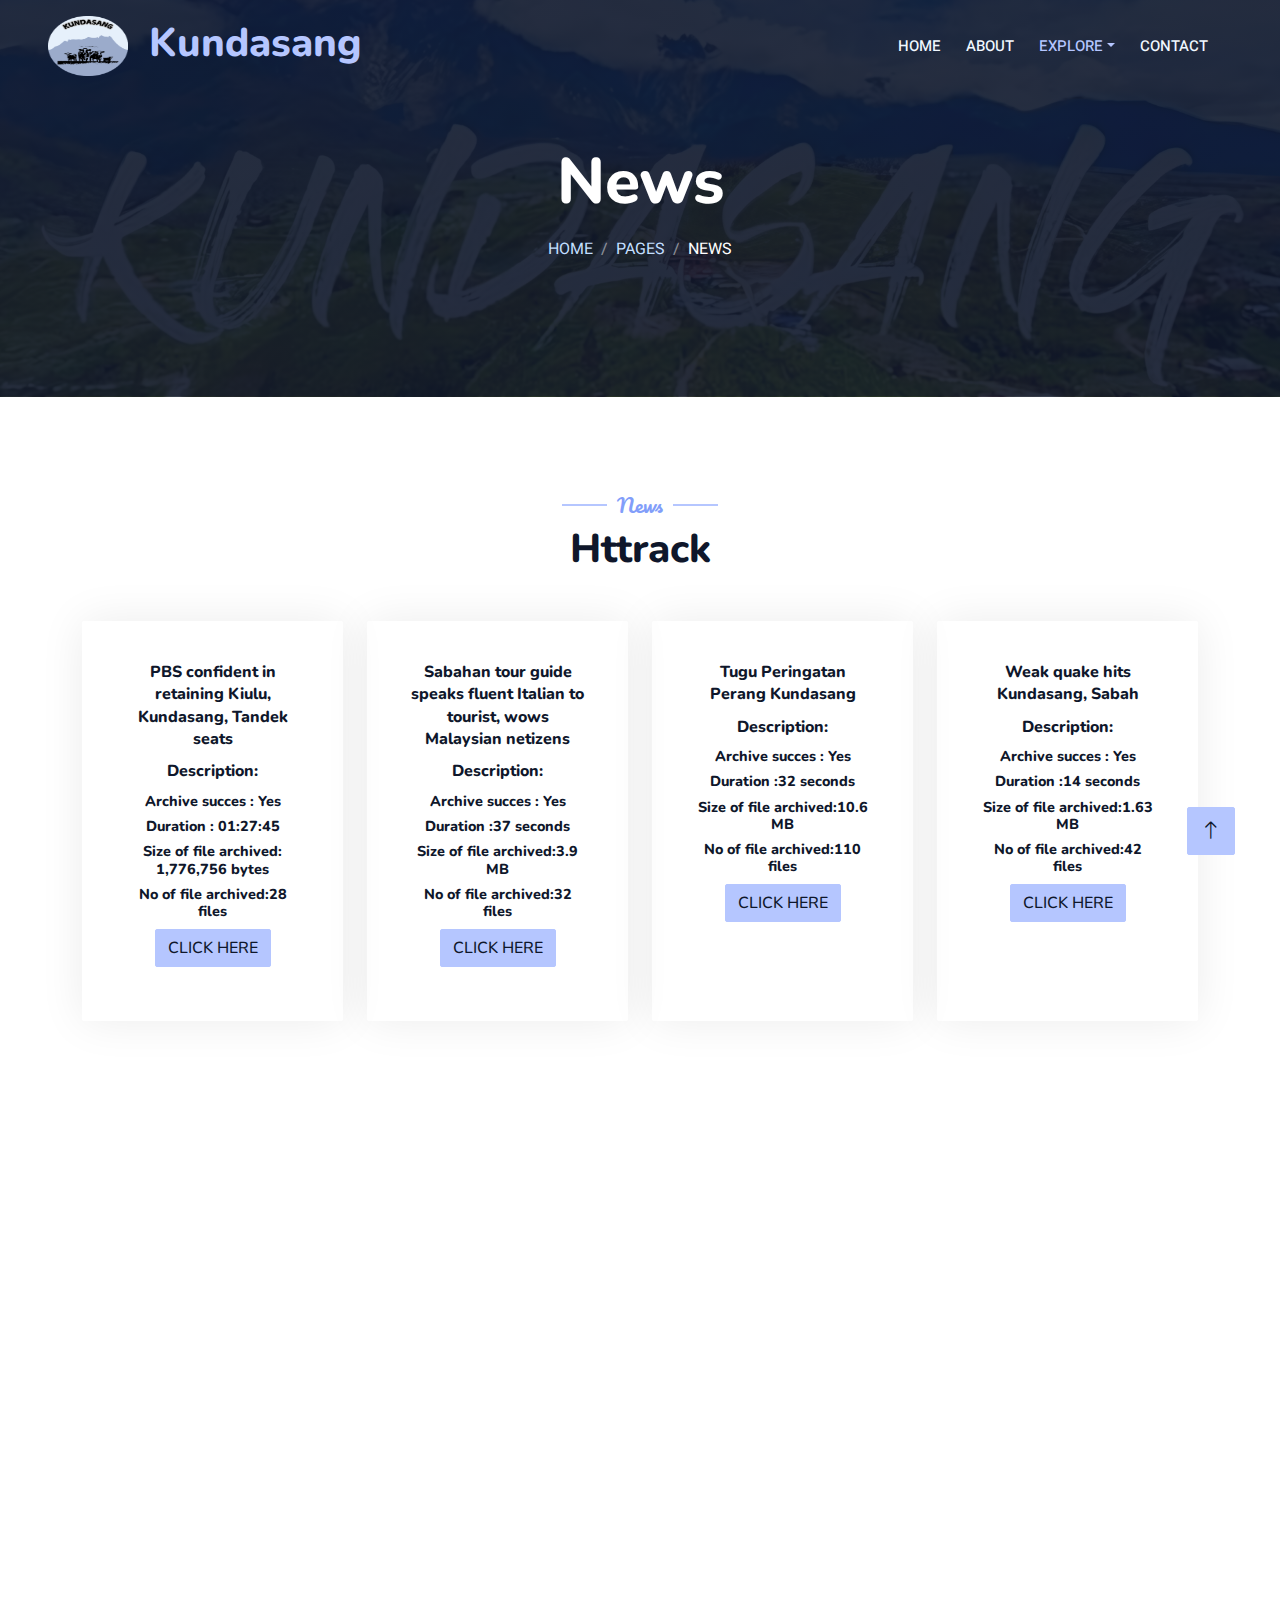
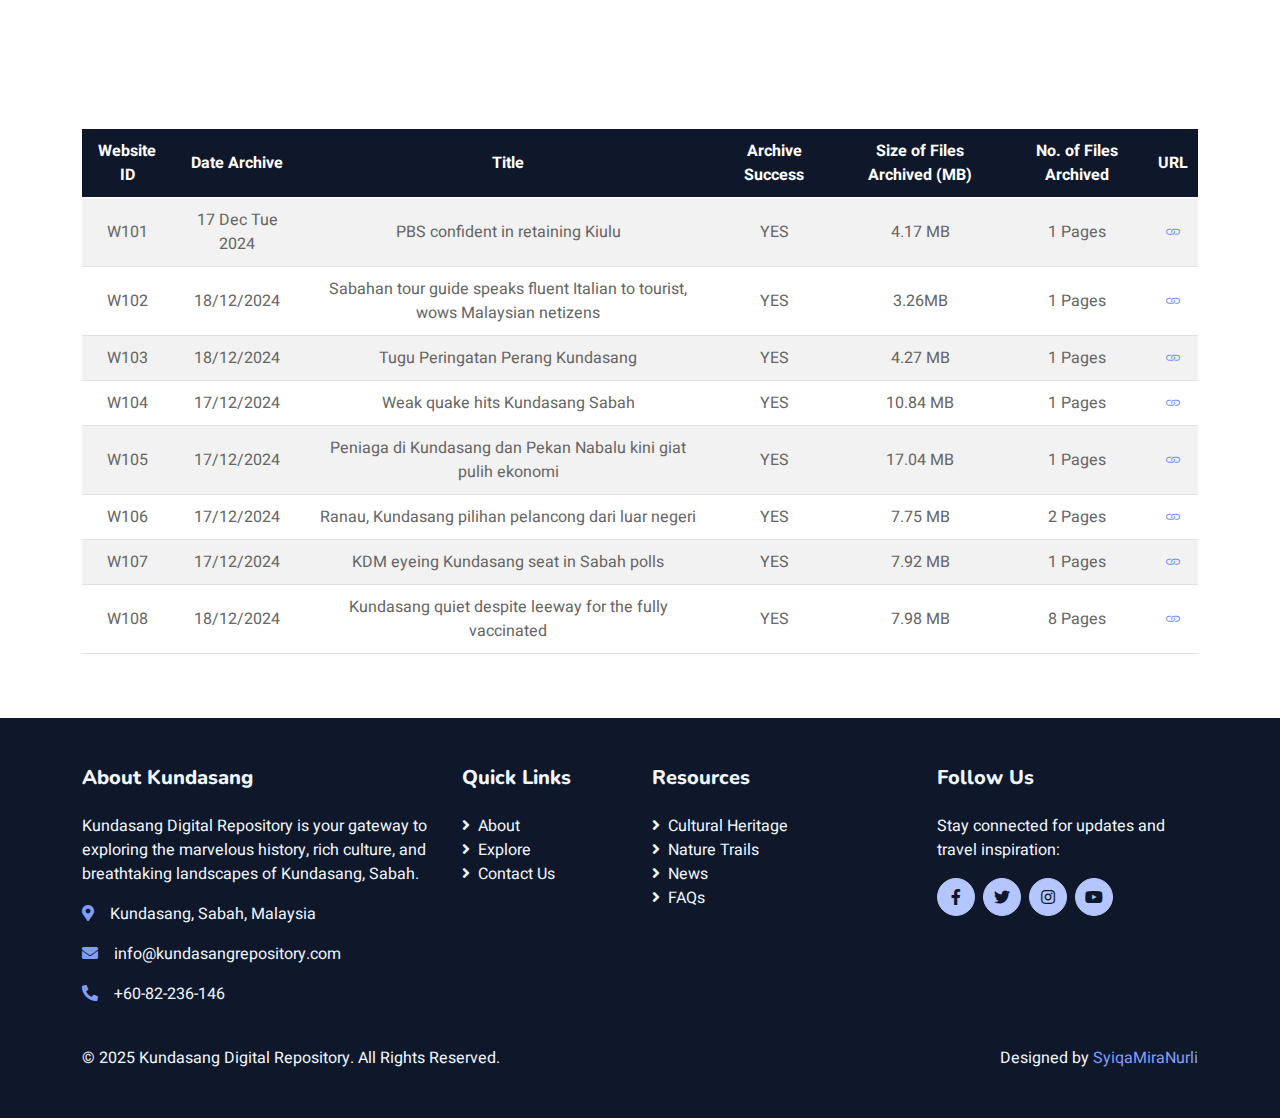
<file: News.html>
<!DOCTYPE html>
<html lang="en">

<head>
    <meta charset="utf-8">
    <title>Kundasang,Sabah</title>
    <meta content="width=device-width, initial-scale=1.0" name="viewport">
    <meta content="" name="keywords">
    <meta content="" name="description">

    <!-- Favicon -->
    <link href="img/favicon.ico" rel="icon">

    <!-- Google Web Fonts -->
    <link rel="preconnect" href="https://fonts.googleapis.com">
    <link rel="preconnect" href="https://fonts.gstatic.com" crossorigin>
    <link href="https://fonts.googleapis.com/css2?family=Heebo:wght@400;500;600&family=Nunito:wght@600;700;800&family=Pacifico&display=swap" rel="stylesheet">

    <!-- Icon Font Stylesheet -->
    <link href="https://cdnjs.cloudflare.com/ajax/libs/font-awesome/5.10.0/css/all.min.css" rel="stylesheet">
    <link href="https://cdn.jsdelivr.net/npm/bootstrap-icons@1.4.1/font/bootstrap-icons.css" rel="stylesheet">

    <!-- Libraries Stylesheet -->
    <link href="lib/animate/animate.min.css" rel="stylesheet">
    <link href="lib/owlcarousel/assets/owl.carousel.min.css" rel="stylesheet">
    <link href="lib/tempusdominus/css/tempusdominus-bootstrap-4.min.css" rel="stylesheet" />

    <!-- Customized Bootstrap Stylesheet -->
    <link href="css/bootstrap.min.css" rel="stylesheet">

    <!-- Template Stylesheet -->
    <link href="css/style.css" rel="stylesheet">
	
	<!-- Inline CSS -->
    <style>
        .service-item {
            height: 400px; /* Tetapkan ketinggian tetap */
            display: flex;
            flex-direction: column;
            justify-content: space-between; /* Susun kandungan dalam kotak */
            align-items: center; /* Pusatkan kandungan secara horizontal */
            text-align: center;
        }

        .service-item h5 {
            font-size: 1rem; /* Laraskan saiz teks jika terlalu panjang */
            line-height: 1.4rem;
            margin-bottom: 10px;
        }

        .service-item h6 {
            font-size: 0.9rem; /* Laraskan saiz teks untuk detail */
        }

        .service-item a {
            margin-top: auto; /* Pastikan butang berada di bahagian bawah */
        }
    </style>
</head>

<body>
    <div class="container-xxl bg-white p-0">
        <!-- Spinner Start -->
        <div id="spinner" class="show bg-white position-fixed translate-middle w-100 vh-100 top-50 start-50 d-flex align-items-center justify-content-center">
            <div class="spinner-border text-primary" style="width: 3rem; height: 3rem;" role="status">
                <span class="sr-only">Loading...</span>
            </div>
        </div>
        <!-- Spinner End -->


        <!-- Navbar & Hero Start -->
        <div class="container-xxl position-relative p-0">
            <nav class="navbar navbar-expand-lg navbar-dark bg-dark px-4 px-lg-5 py-3 py-lg-0">
                <a href="" class="navbar-brand p-0">
				<h1 class="text-primary m-0">
					<img src="img/favicon.png" alt="Kundasang Logo" style="width: 80px; height: 160px; margin-right: 10px;">
					Kundasang
				</h1>
</a>
                <button class="navbar-toggler" type="button" data-bs-toggle="collapse" data-bs-target="#navbarCollapse">
                    <span class="fa fa-bars"></span>
                </button>
                <div class="collapse navbar-collapse" id="navbarCollapse">
                    <div class="navbar-nav ms-auto py-0 pe-4">
                        <a href="index.html" class="nav-item nav-link">Home</a>
                        <a href="about.html" class="nav-item nav-link">About</a>
                        <div class="nav-item dropdown">
                            <a href="#" class="nav-link active dropdown-toggle" data-bs-toggle="dropdown">Explore</a>
                            <div class="dropdown-menu m-0">
                                <a href="Tourism Attractions.html" class="dropdown-item">Tourism Attractions</a>
                                <a href="Natural Resources.html" class="dropdown-item">Natural Resources</a>
                                <a href="News.html" class="dropdown-item">News</a>
                            </div>
                        </div>
                        <a href="contact.html" class="nav-item nav-link">Contact</a>
                    </div>
                </div>
            </nav>

            <div class="container-xxl py-5 custom-bg-color hero-header mb-5">
				<div class="container text-center my-5 pt-5 pb-4">
					<h1 class="display-3 text-white mb-3 animated slideInDown">News</h1>
						<nav aria-label="breadcrumb">
							<ol class="breadcrumb justify-content-center text-uppercase">
								<li class="breadcrumb-item"><a href="#">Home</a></li>
								<li class="breadcrumb-item"><a href="#">Pages</a></li>
								<li class="breadcrumb-item text-white active" aria-current="page">News</li>
							</ol>
						</nav>
				</div>
			</div>
        <!-- Navbar & Hero End -->


        <!-- Service Start -->
        <div class="container-xxl py-5">
            <div class="container">
                <div class="text-center wow fadeInUp" data-wow-delay="0.1s">
                    <h5 class="section-title ff-secondary text-center fw-normal" style="color: #829efa;">News</h5>
                    <h1 class="mb-5">Httrack</h1>
                </div>
                <div class="row g-4">
                    <div class="col-lg-3 col-sm-6 wow fadeInUp" data-wow-delay="0.1s">
                        <div class="service-item rounded pt-3">
                            <div class="p-4">
                                <center>
									<h5>PBS confident in retaining Kiulu, Kundasang, Tandek seats</h5>
									<h5>Description:</h5>
									<h6>Archive succes : Yes</h6>
									<h6>Duration : 01:27:45 </h6>
									<h6>Size of file archived: 1,776,756 bytes </h6>
									<h6>No of file archived:28 files</h6>
									<a href="PBS confident in retaining Kiulu, Kundasang, Tandek seats\index.html" class="btn btn-primary">Click here </a>
								</center>                 
                            </div>
                        </div>
                    </div>
                    <div class="col-lg-3 col-sm-6 wow fadeInUp" data-wow-delay="0.3s">
                        <div class="service-item rounded pt-3">
                            <div class="p-4">
								<center>
									<h5>Sabahan tour guide speaks fluent Italian to tourist, wows Malaysian netizens</h5>
									<h5>Description:</h5>
									<h6>Archive succes : Yes</h6>         
									<h6>Duration :37 seconds</h6>
									<h6>Size of file archived:3.9 MB </h6>
									<h6>No of file archived:32 files</h6>
									<a href="https://thesun.my/style-life/going-viral/sabahan-tour-guide-speaks-fluent-italian-to-tourist-wows-malaysian-netizens-HP12950502" class="btn btn-primary">Click here </a>
								</center>
                            </div>
                        </div>
                    </div>
                   <div class="col-lg-3 col-sm-6 wow fadeInUp" data-wow-delay="0.3s">
                        <div class="service-item rounded pt-3">
                            <div class="p-4">
								<center>
									<h5>Tugu Peringatan Perang Kundasang</h5>
									<h5>Description:</h5>
									<h6>Archive succes : Yes</h6>
									<h6>Duration :32 seconds  </h6>
									<h6>Size of file archived:10.6 MB </h6>
									<h6>No of file archived:110 files</h6>
									<a href="https://www.sinarharian.com.my/article/685847/video/berita-semasa-video/tugu-peringatan-perang-kundasang" class="btn btn-primary">Click here </a>
								</center>
                            </div>
                        </div>
                    </div>
                    <div class="col-lg-3 col-sm-6 wow fadeInUp" data-wow-delay="0.3s">
                        <div class="service-item rounded pt-3">
                            <div class="p-4">
								<center>
									<h5>Weak quake hits Kundasang, Sabah</h5>
									<h5>Description:</h5>
									<h6>Archive succes : Yes</h6>
									<h6>Duration :14 seconds  </h6>
									<h6>Size of file archived:1.63 MB </h6>
									<h6>No of file archived:42 files</h6>
									<a href="https://www.freemalaysiatoday.com/category/nation/2022/04/26/weak-quake-hits-kundasang-sabah/" class="btn btn-primary">Click here </a>
								</center>
                            </div>
                        </div>
                    </div>
                    <div class="col-lg-3 col-sm-6 wow fadeInUp" data-wow-delay="0.3s">
                        <div class="service-item rounded pt-3">
                            <div class="p-4">
								<center>
									<h5>Peniaga di Kundasang dan Pekan Nabalu kini giat pulih ekonomi</h5>
									<h5>Description:</h5>
									<h6>Archive succes : Yes</h6>
									<h6>Duration : 32 seconds</h6>
									<h6>Size of file archived: </h6>
									<h6>No of file archived:</h6>
									<a href="https://sabahmedia.com/2022/06/24/peniaga-di-kundasang-dan-pekan-nabalu-kini-giat-pulih-ekonomi/" class="btn btn-primary">Click here </a>
                               </center>                    
                            </div>
                        </div>
                    </div>
					<div class="col-lg-3 col-sm-6 wow fadeInUp" data-wow-delay="0.3s">
                        <div class="service-item rounded pt-3">
                            <div class="p-4">
								<center>
									<h5>Ranau, Kundasang pilihan pelancong dari luar negeri</h5>
									<h5>Description:</h5>
									<h6>Archive succes : Yes</h6>
									<h6>Duration :  25 seconds </h6>
									<h6>Size of file archived:1.29 MB </h6>
									<h6>No of file archived:29 files</h6>
									<a href="https://www.utusanborneo.com.my/2023/07/25/ranau-kundasang-pilihan-pelancong-dari-luar-negeri" class="btn btn-primary">Click here </a>
								</center>
                            </div>
                        </div>
                    </div>
                    <div class="col-lg-3 col-sm-6 wow fadeInUp" data-wow-delay="0.3s">
                        <div class="service-item rounded pt-3">
                            <div class="p-4">
								<center>
									<h5>KDM eyeing Kundasang seat in Sabah polls</h5>
									<h5>Description:</h5>
									<h6>Archive succes : Yes</h6>
									<h6>Duration :59 seconds  </h6>
									<h6>Size of file archived:3.1 MB </h6>
									<h6>No of file archived:132 files</h6>
									<a href="https://www.thestar.com.my/news/nation/2024/10/14/kdm-eyeing-kundasang-seat-in-sabah-polls" class="btn btn-primary">Click here </a>
                               </center>                              
                            </div>
                        </div>
                    </div>
						<div class="col-lg-3 col-sm-6 wow fadeInUp" data-wow-delay="0.3s">
							<div class="service-item rounded pt-3">
								<div class="p-4">
									<center>
										<h5>Kundasang quiet despite leeway for the fully vaccinated</h5>
										<h5>Description:</h5>
										<h6>Archive succes : Yes</h6>
										<h6>Duration : 51 seconds </h6>
										<h6>Size of file archived:5.1 MB </h6>
										<h6>No of file archived:56 files</h6>
										<a href="https://www.nst.com.my/news/nation/2021/08/716826/kundasang-quiet-despite-leeway-fully-vaccinated" class="btn btn-primary">Click here </a>
									</center>
								</div>
							</div>
						</div>
				</div>
			</div>
		</div>
<!-- Conifer Start -->
		<div class="container-xxl py-5">
			<div class="container">
				<div class="text-center wow fadeInUp" data-wow-delay="0.1s">
					<h5 class="section-title ff-secondary text-center fw-normal" style="color: #829efa;">Our Top Picks</h5>
					<h1 class="mb-5">Conifer</h1>
				</div>
					<div class="table-responsive">
					<table class="table table-striped table-hover align-middle">
						<thead class="table-dark">
							<tr>
								<th scope="col" style="text-align: center;">Website ID</th>
								<th scope="col" style="text-align: center;">Date Archive</th>
								<th scope="col" style="text-align: center;">Title</th>
								<th scope="col" style="text-align: center;">Archive Success</th>
								<th scope="col" style="text-align: center;">Size of Files Archived (MB)</th>
								<th scope="col" style="text-align: center;">No. of Files Archived</th>
								<th scope="col" style="text-align: center;">URL</th>
							</tr>
						</thead>
						<tbody>
							<tr>
								<td>W101</td>
								<td>17 Dec Tue 2024</td>
								<td>PBS confident in retaining Kiulu</td>
								<td>YES</td>
								<td>4.17 MB</td>
								<td>1 Pages</td>
								<td><a href="https://conifer.rhizome.org/Syiqa/kundasang-malaysia/20241217051012/https://www.theborneopost.com/2024/07/08/pbs-confident-in-retaining-kiulu-kundasang-tandek-seats/"target="_blank" class="link-icon" style="color: #7091fa;"><i class="bi bi-link"></i></a></td>     
							</tr>
							<tr>
								<td>W102</td>
								<td>18/12/2024</td>
								<td>Sabahan tour guide speaks fluent Italian to tourist, wows Malaysian netizens</td>
								<td>YES</td>
								<td>3.26MB</td>
								<td>1 Pages</td>
								<td><a href="https://conifer.rhizome.org/Syiqa/kundasang-malaysia/20241217153544/https://thesun.my/style-life/going-viral/sabahan-tour-guide-speaks-fluent-italian-to-tourist-wows-malaysian-netizens-HP12950502"target="_blank" class="link-icon" style="color: #7091fa;"><i class="bi bi-link"></i></a></td>     
							</tr>
							<tr>
								<td>W103</td>
								<td>18/12/2024</td>
								<td>Tugu Peringatan Perang Kundasang</td>
								<td>YES</td>
								<td>4.27 MB</td>
								<td>1 Pages</td>
								<td><a href="https://conifer.rhizome.org/Syiqa/kundasang-malaysia/20241217193402/https://www.sinarharian.com.my/article/685847/video/berita-semasa-video/tugu-peringatan-perang-kundasang"target="_blank" class="link-icon" style="color: #7091fa;"><i class="bi bi-link"></i></a></td>           
							</tr>
							<tr>
								<td>W104</td>
								<td>17/12/2024</td>
								<td>Weak quake hits Kundasang Sabah</td>
								<td>YES</td>
								<td>10.84 MB</td>
								<td>1 Pages</td>
								<td><a href="https://conifer.rhizome.org/Syiqa/kundasang-malaysia/20241217070520/https://www.freemalaysiatoday.com/category/nation/2022/04/26/weak-quake-hits-kundasang-sabah/"target="_blank" class="link-icon" style="color: #7091fa;"><i class="bi bi-link"></i></a></td>           
							</tr>
							<tr>
								<td>W105</td>
								<td>17/12/2024</td>
								<td>Peniaga di Kundasang dan Pekan Nabalu kini giat pulih ekonomi</td>
								<td>YES</td>
								<td>17.04 MB</td>
								<td>1 Pages</td>
								<td><a href="https://conifer.rhizome.org/Syiqa/kundasang-malaysia/20241217071955/https://sabahmedia.com/2022/06/24/peniaga-di-kundasang-dan-pekan-nabalu-kini-giat-pulih-ekonomi/"target="_blank" class="link-icon" style="color: #7091fa;"><i class="bi bi-link"></i></a></td>           
							</tr>
							<tr>
								<td>W106</td>
								<td>17/12/2024</td>
								<td>Ranau, Kundasang pilihan pelancong dari luar negeri</td>
								<td>YES</td>
								<td>7.75 MB</td>
								<td>2 Pages</td>
								<td><a href="https://conifer.rhizome.org/Syiqa/kundasang-malaysia/20241217074922/https://www.utusanborneo.com.my/2023/07/25/ranau-kundasang-pilihan-pelancong-dari-luar-negeri"target="_blank" class="link-icon" style="color: #7091fa;"><i class="bi bi-link"></i></a></td>       
							</tr>
							<tr>
								<td>W107</td>
								<td>17/12/2024</td>
								<td>KDM eyeing Kundasang seat in Sabah polls</td>
								<td>YES</td>
								<td>7.92  MB</td>
								<td>1 Pages</td>
								<td><a href="https://conifer.rhizome.org/Syiqa/kundasang-malaysia/20241217185126/https://www.thestar.com.my/news/nation/2024/10/14/kdm-eyeing-kundasang-seat-in-sabah-polls"target="_blank" class="link-icon" style="color: #7091fa;"><i class="bi bi-link"></i></a></td>         
							</tr>
							<tr>
								<td>W108</td>
								<td>18/12/2024</td>
								<td>Kundasang quiet despite leeway for the fully vaccinated</td>
								<td>YES</td>
								<td>7.98  MB</td>
								<td>8 Pages</td>
								<td><a href="https://conifer.rhizome.org/Syiqa/kundasang-malaysia/20241217161203/https://www.nst.com.my/news/nation/2021/08/716826/kundasang-quiet-despite-leeway-fully-vaccinated" target="_blank" class="link-icon" style="color: #7091fa;"><i class="bi bi-link"></i></a></td>           
							</tr>
						</tbody>
					</table>
				</div>
			</div>
		</div>
<!-- Conifer End -->

        

                       <!-- Footer Start -->
		<footer class="bg-dark text-light py-5">
			<div class="container">
				<div class="row g-4">
					<!-- About Section -->
					<div class="col-lg-4 col-md-6">
						<h5 class="text-light mb-4">About Kundasang</h5>
						<p>Kundasang Digital Repository is your gateway to exploring the marvelous history, rich culture, and breathtaking landscapes of Kundasang, Sabah.</p>
						<p><i class="fa fa-map-marker-alt me-3" style="color: #829efa;"></i>Kundasang, Sabah, Malaysia</p>
						<p><i class="fa fa-envelope me-3" style="color: #829efa;"></i>info@kundasangrepository.com</p>
						<p><i class="fa fa-phone-alt me-3" style="color: #829efa;"></i>+60-82-236-146</p>
					</div>
            
					<!-- Quick Links -->
					<div class="col-lg-2 col-md-6">
						<h5 class="text-light mb-4">Quick Links</h5>
							<ul class="list-unstyled">
								<li><a class="text-light" href="#ABOUT"><i class="fa fa-angle-right me-2"></i>About</a></li>
								<li><a class="text-light" href="#Explore"><i class="fa fa-angle-right me-2"></i>Explore</a></li>
								<li><a class="text-light" href="#contact"><i class="fa fa-angle-right me-2"></i>Contact Us</a></li>
							</ul>
					</div>

					<!-- Resources -->
					<div class="col-lg-3 col-md-6">
						<h5 class="text-light mb-4">Resources</h5>
							<ul class="list-unstyled">
								<li><a class="text-light" href="#heritage"><i class="fa fa-angle-right me-2"></i>Cultural Heritage</a></li>
								<li><a class="text-light" href="#nature"><i class="fa fa-angle-right me-2"></i>Nature Trails</a></li>
								<li><a class="text-light" href="#news"><i class="fa fa-angle-right me-2"></i>News</a></li>
								<li><a class="text-light" href="#faq"><i class="fa fa-angle-right me-2"></i>FAQs</a></li>
							</ul>
					</div>

					<!-- Follow Us -->
					<div class="col-lg-3 col-md-6">
						<h5 class="text-light mb-4">Follow Us</h5>
							<p>Stay connected for updates and travel inspiration:</p>
						<div class="d-flex">
							<a class="btn btn-primary btn-square rounded-circle me-2" href="#"><i class="fab fa-facebook-f"></i></a>
							<a class="btn btn-primary btn-square rounded-circle me-2" href="#"><i class="fab fa-twitter"></i></a>
							<a class="btn btn-primary btn-square rounded-circle me-2" href="#"><i class="fab fa-instagram"></i></a>
							<a class="btn btn-primary btn-square rounded-circle" href="#"><i class="fab fa-youtube"></i></a>
						</div>
					</div>
				</div>
				<div class="row mt-4">
					<div class="col-md-6 text-center text-md-start">
						<p class="mb-0">&copy; 2025 Kundasang Digital Repository. All Rights Reserved.</p>
					</div>
					<div class="col-md-6 text-center text-md-end">
						<p class="mb-0">Designed by <a href="#" style="color: #829efa;">SyiqaMiraNurli</a></p>
					</div>
				</div>
			</div>
		</footer>
<!-- Footer End -->



        <!-- Back to Top -->
        <a href="#" class="btn btn-lg btn-primary btn-lg-square back-to-top"><i class="bi bi-arrow-up"></i></a>
    </div>

    <!-- JavaScript Libraries -->
    <script src="https://code.jquery.com/jquery-3.4.1.min.js"></script>
    <script src="https://cdn.jsdelivr.net/npm/bootstrap@5.0.0/dist/js/bootstrap.bundle.min.js"></script>
    <script src="lib/wow/wow.min.js"></script>
    <script src="lib/easing/easing.min.js"></script>
    <script src="lib/waypoints/waypoints.min.js"></script>
    <script src="lib/counterup/counterup.min.js"></script>
    <script src="lib/owlcarousel/owl.carousel.min.js"></script>
    <script src="lib/tempusdominus/js/moment.min.js"></script>
    <script src="lib/tempusdominus/js/moment-timezone.min.js"></script>
    <script src="lib/tempusdominus/js/tempusdominus-bootstrap-4.min.js"></script>

    <!-- Template Javascript -->
    <script src="js/main.js"></script>
</body>

</html>
</file>
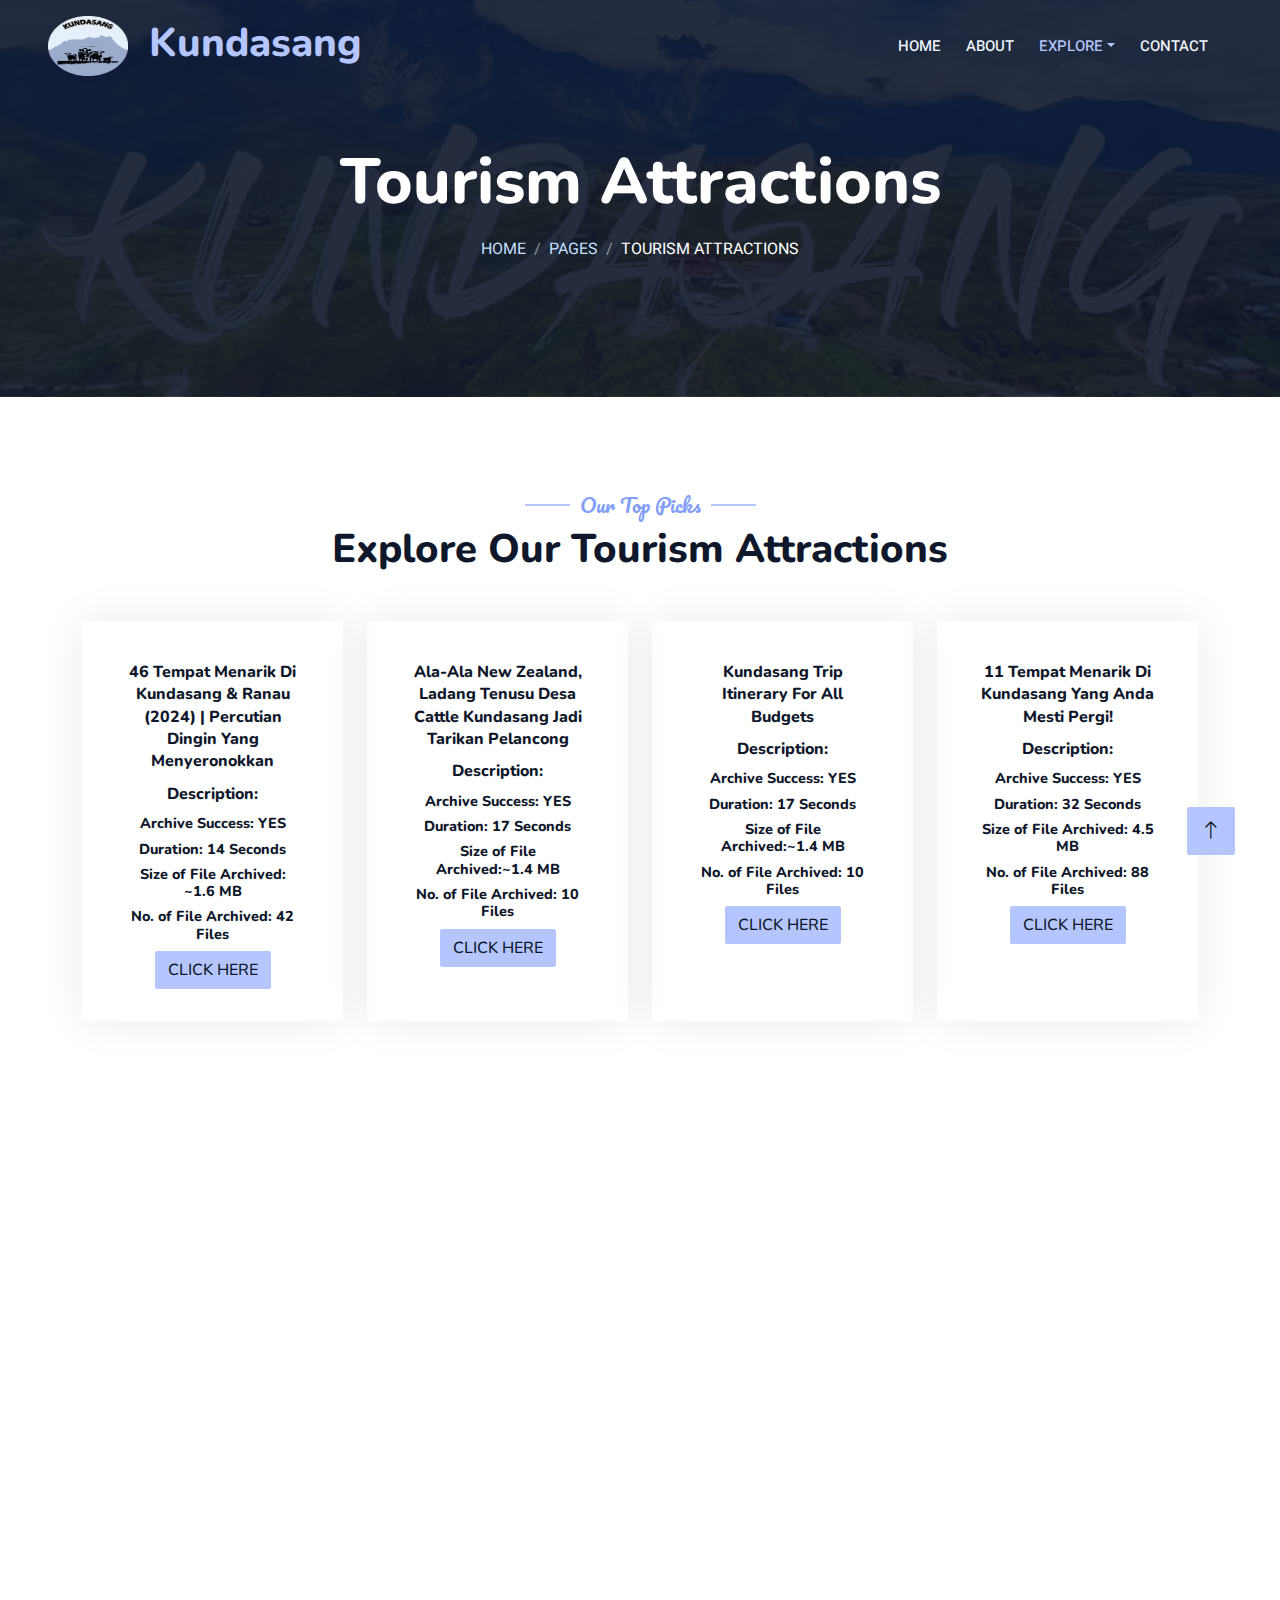
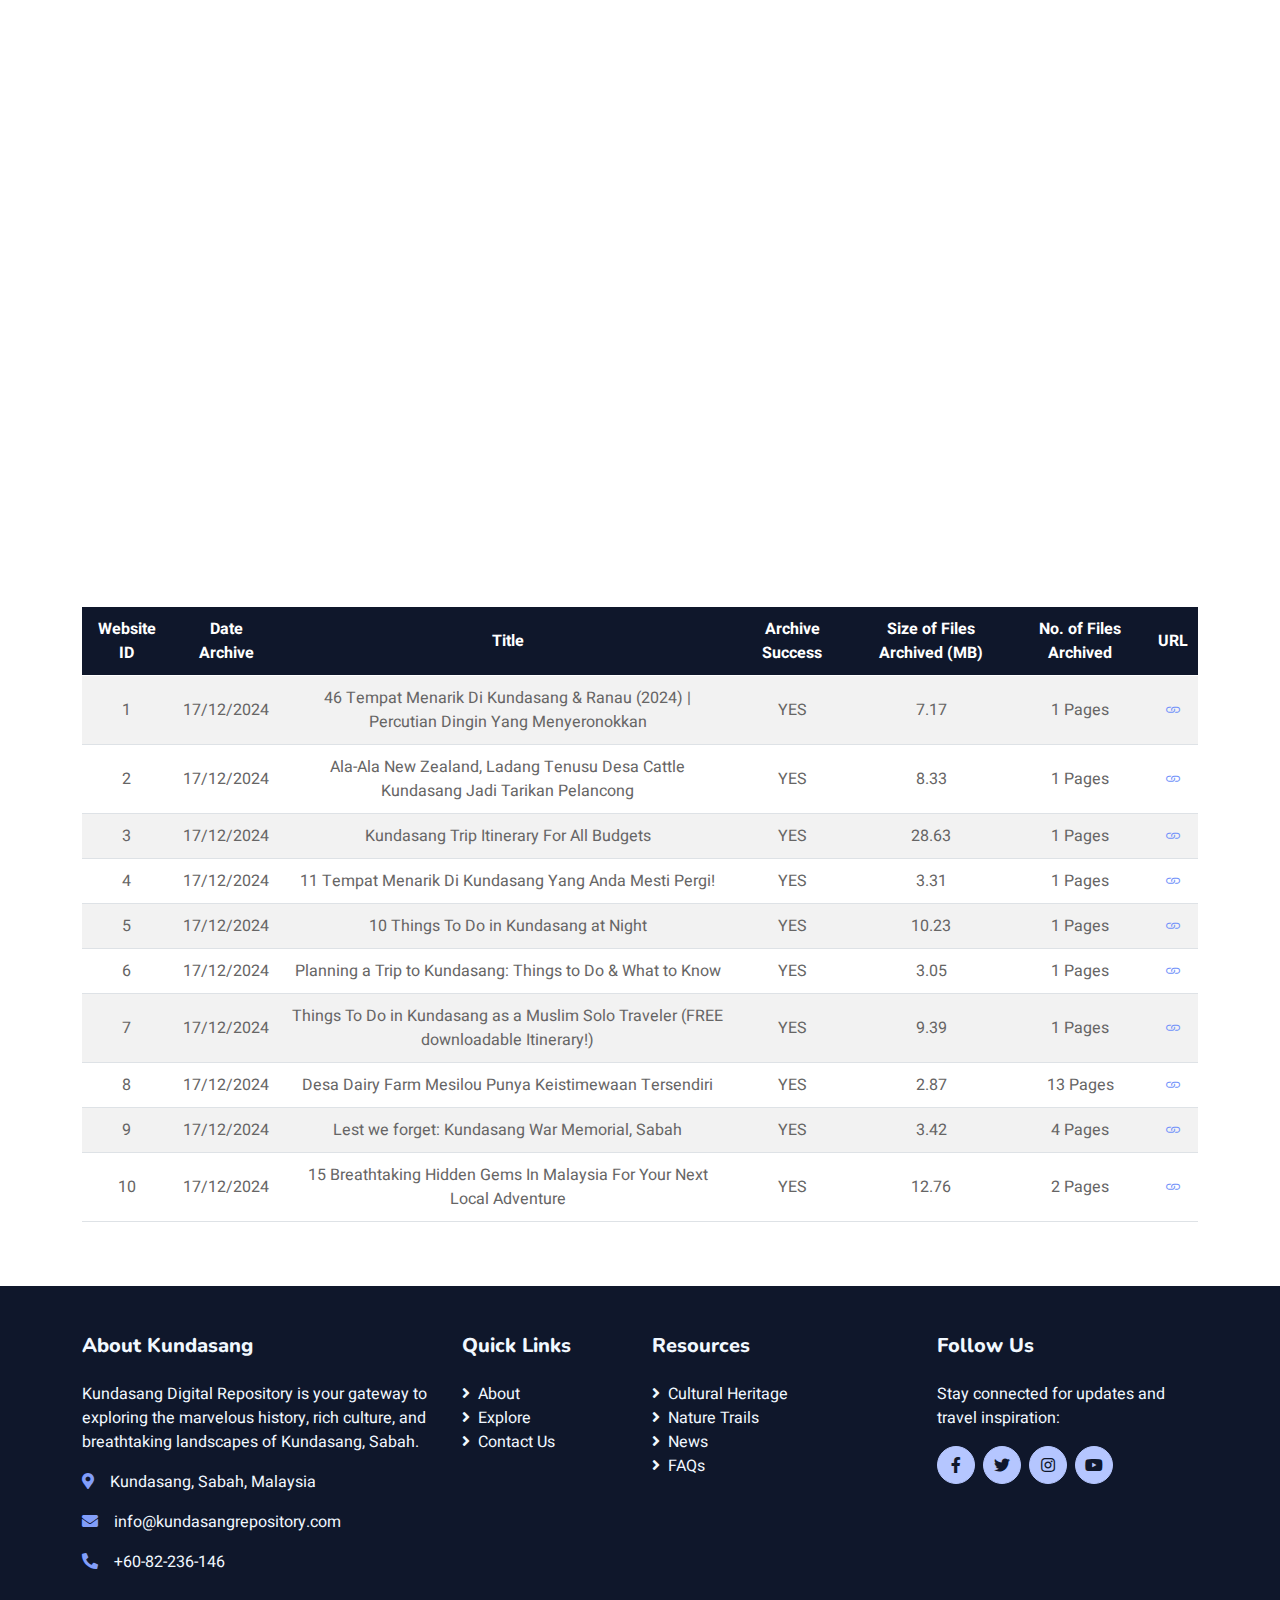
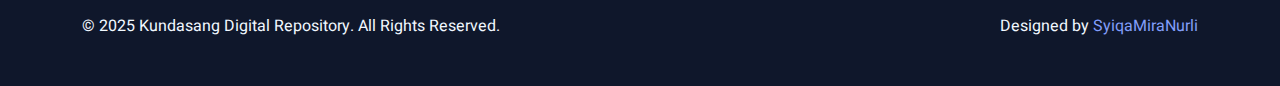
<file: Tourism Attractions.html>
<!DOCTYPE html>
<html lang="en">

<head>
    <meta charset="utf-8">
    <title>Kundasang,Sabah</title>
    <meta content="width=device-width, initial-scale=1.0" name="viewport">
    <meta content="" name="keywords">
    <meta content="" name="description">

    <!-- Favicon -->
    <link href="img/favicon.ico" rel="icon">

    <!-- Google Web Fonts -->
    <link rel="preconnect" href="https://fonts.googleapis.com">
    <link rel="preconnect" href="https://fonts.gstatic.com" crossorigin>
    <link href="https://fonts.googleapis.com/css2?family=Heebo:wght@400;500;600&family=Nunito:wght@600;700;800&family=Pacifico&display=swap" rel="stylesheet">

    <!-- Icon Font Stylesheet -->
    <link href="https://cdnjs.cloudflare.com/ajax/libs/font-awesome/5.10.0/css/all.min.css" rel="stylesheet">
    <link href="https://cdn.jsdelivr.net/npm/bootstrap-icons@1.4.1/font/bootstrap-icons.css" rel="stylesheet">

    <!-- Libraries Stylesheet -->
    <link href="lib/animate/animate.min.css" rel="stylesheet">
    <link href="lib/owlcarousel/assets/owl.carousel.min.css" rel="stylesheet">
    <link href="lib/tempusdominus/css/tempusdominus-bootstrap-4.min.css" rel="stylesheet" />

    <!-- Customized Bootstrap Stylesheet -->
    <link href="css/bootstrap.min.css" rel="stylesheet">

    <!-- Template Stylesheet -->
    <link href="css/style.css" rel="stylesheet">
	
	<!-- Inline CSS -->
    <style>
        .service-item {
            height: 400px; /* Tetapkan ketinggian tetap */
            display: flex;
            flex-direction: column;
            justify-content: space-between; /* Susun kandungan dalam kotak */
            align-items: center; /* Pusatkan kandungan secara horizontal */
            text-align: center;
        }

        .service-item h5 {
            font-size: 1rem; /* Laraskan saiz teks jika terlalu panjang */
            line-height: 1.4rem;
            margin-bottom: 10px;
        }

        .service-item h6 {
            font-size: 0.9rem; /* Laraskan saiz teks untuk detail */
        }

        .service-item a {
            margin-top: auto; /* Pastikan butang berada di bahagian bawah */
        }
    </style>
</head>

<body>
    <div class="container-xxl bg-white p-0">
        <!-- Spinner Start -->
        <div id="spinner" class="show bg-white position-fixed translate-middle w-100 vh-100 top-50 start-50 d-flex align-items-center justify-content-center">
            <div class="spinner-border text-primary" style="width: 3rem; height: 3rem;" role="status">
                <span class="sr-only">Loading...</span>
            </div>
        </div>
        <!-- Spinner End -->


        <!-- Navbar & Hero Start -->
        <div class="container-xxl position-relative p-0">
            <nav class="navbar navbar-expand-lg navbar-dark bg-dark px-4 px-lg-5 py-3 py-lg-0">
                <a href="" class="navbar-brand p-0">
				<h1 class="text-primary m-0">
					<img src="img/favicon.png" alt="Kundasang Logo" style="width: 80px; height: 160px; margin-right: 10px;">
					Kundasang
				</h1>
</a>
                <button class="navbar-toggler" type="button" data-bs-toggle="collapse" data-bs-target="#navbarCollapse">
                    <span class="fa fa-bars"></span>
                </button>
                <div class="collapse navbar-collapse" id="navbarCollapse">
                    <div class="navbar-nav ms-auto py-0 pe-4">
                        <a href="index.html" class="nav-item nav-link">Home</a>
                        <a href="about.html" class="nav-item nav-link">About</a>
                        <div class="nav-item dropdown">
                            <a href="#" class="nav-link active dropdown-toggle" data-bs-toggle="dropdown">Explore</a>
                            <div class="dropdown-menu m-0">
                                <a href="Tourism Attractions.html" class="dropdown-item">Tourism Attractions</a>
                                <a href="Natural Resources.html" class="dropdown-item">Natural Resources</a>
                                <a href="News.html" class="dropdown-item">News</a>
                            </div>
                        </div>
                        <a href="contact.html" class="nav-item nav-link">Contact</a>
                    </div>
                </div>
            </nav>

            <div class="container-xxl py-5 custom-bg-color hero-header mb-5">
				<div class="container text-center my-5 pt-5 pb-4">
					<h1 class="display-3 text-white mb-3 animated slideInDown">Tourism Attractions</h1>
						<nav aria-label="breadcrumb">
							<ol class="breadcrumb justify-content-center text-uppercase">
								<li class="breadcrumb-item"><a href="#">Home</a></li>
								<li class="breadcrumb-item"><a href="#">Pages</a></li>
								<li class="breadcrumb-item text-white active" aria-current="page">Tourism Attractions</li>
							</ol>
						</nav>
				</div>
			</div>
        <!-- Navbar & Hero End -->


        <!-- Service Start -->
        <div class="container-xxl py-5">
            <div class="container">
                <div class="text-center wow fadeInUp" data-wow-delay="0.1s">
                    <h5 class="section-title ff-secondary text-center fw-normal" style="color: #829efa;">Our Top Picks</h5>
                    <h1 class="mb-5">Explore Our Tourism Attractions</h1>
                </div>
                <div class="row g-4">
					<div class="col-lg-3 col-sm-6 wow fadeInUp" data-wow-delay="0.3s">
                        <div class="service-item rounded pt-3">
                            <div class="p-4">
                                <h5>46 Tempat Menarik Di Kundasang & Ranau (2024) | Percutian Dingin Yang Menyeronokkan</h5>
                                <h5>Description:</h5>
                                <h6>Archive Success: YES</h6>
                                <h6>Duration: 14 Seconds</h6>
                                <h6>Size of File Archived: ~1.6 MB</h6>
                                <h6>No. of File Archived: 42 Files</h6> 
								<a href="46 Tempat Menarik Di Kundasang & Ranau (2024) _ Percutian Dingin Yang Menyeronokkan\index.html" class="btn btn-primary">Click Here</a>
                            </div>
                        </div>
                    </div>
					<div class="col-lg-3 col-sm-6 wow fadeInUp" data-wow-delay="0.7s">
                        <div class="service-item rounded pt-3">
                            <div class="p-4">
                                <h5>Ala-Ala New Zealand, Ladang Tenusu Desa Cattle Kundasang Jadi Tarikan Pelancong</h5>
                                <h5>Description:</h5>
                                <h6>Archive Success: YES</h6>
                                <h6>Duration: 17 Seconds</h6>
                                <h6>Size of File Archived:~1.4 MB</h6>
                                <h6>No. of File Archived: 10 Files</h6> 
								<a href="Ala-Ala New Zealand, Ladang Tenusu Desa Cattle Kundasang Jadi Tarikan Pelancong\index.html" class="btn btn-primary">Click Here</a>
                            </div>
                        </div>
                    </div>
					<div class="col-lg-3 col-sm-6 wow fadeInUp" data-wow-delay="0.1s">
                        <div class="service-item rounded pt-3">
                            <div class="p-4">
                                <h5>Kundasang Trip Itinerary For All Budgets</h5>
                                <h5>Description:</h5>
                                <h6>Archive Success: YES</h6>
                                <h6>Duration: 17 Seconds</h6>
                                <h6>Size of File Archived:~1.4 MB</h6>
                                <h6>No. of File Archived: 10 Files</h6> 
								<a href="Kundasang Trip Itinerary For All Budgets\index.html" class="btn btn-primary">Click Here</a>
                            </div>
                        </div>
                    </div>
                    <div class="col-lg-3 col-sm-6 wow fadeInUp" data-wow-delay="0.1s">
                        <div class="service-item rounded pt-3">
                            <div class="p-4">
                                <h5>11 Tempat Menarik Di Kundasang Yang Anda Mesti Pergi!</h5>
                                <h5>Description:</h5>
                                <h6>Archive Success: YES</h6>
                                <h6>Duration: 32 Seconds</h6>
                                <h6>Size of File Archived: 4.5 MB</h6>
                                <h6>No. of File Archived: 88 Files</h6> 
								<a href="https://daengtravel.com/11-tempat-menarik-di-kundasang/" class="btn btn-primary">Click Here</a>
                            </div>
                        </div>
                    </div>
                    <div class="col-lg-3 col-sm-6 wow fadeInUp" data-wow-delay="0.5s">
                        <div class="service-item rounded pt-3">
                            <div class="p-4">
                                <h5>10 Things To Do in Kundasang at Night</h5>
                                <h5>Description:</h5>
                                <h6>Archive Success: YES</h6>
                                <h6>Duration: 20 Seconds</h6>
                                <h6>Size of File Archived: 6.15 MB</h6>
                                <h6>No. of File Archived: 56 Files</h6> 
								<a href="https://www.traveloka.com/en-my/explore/destination/things-to-do-in-kundasang/411680" class="btn btn-primary">Click Here</a>
                            </div>
                        </div>
                    </div>
                    <div class="col-lg-3 col-sm-6 wow fadeInUp" data-wow-delay="0.3s">
                        <div class="service-item rounded pt-3">
                            <div class="p-4">
                                <h5>Planning a Trip to Kundasang: Things to Do & What to Know</h5>
                                <h5>Description:</h5>
                                <h6>Archive Success: YES</h6>
                                <h6>Duration: 45 Seconds</h6>
                                <h6>Size of File Archived:~6 MB</h6>
                                <h6>No. of File Archived: 113 Files</h6> 
								<a href="https://www.tripzilla.com/kundasang-trip-planning-things-to-do/57753" class="btn btn-primary">Click Here</a>
                            </div>
                        </div>
                    </div>
                    <div class="col-lg-3 col-sm-6 wow fadeInUp" data-wow-delay="0.5s">
                        <div class="service-item rounded pt-3">
                            <div class="p-4">
                                <h5>Things To Do in Kundasang as a Muslim Solo Traveler (FREE downloadable Itinerary!)</h5>
                                <h5>Description:</h5>
                                <h6>Archive Success: YES</h6>
                                <h6>Duration: 42 Seconds</h6>
                                <h6>Size of File Archived:~6 MB</h6>
                                <h6>No. of File Archived: 104 Files</h6> 
								<a href="https://muslimsolotravel.com/things-to-do-in-kundasang/" class="btn btn-primary">Click Here</a>
                            </div>
                        </div>
                    </div>
                    <div class="col-lg-3 col-sm-6 wow fadeInUp" data-wow-delay="0.7s">
                        <div class="service-item rounded pt-3">
                            <div class="p-4">
                                <h5>Desa Dairy Farm Mesilou Punya Keistimewaan Tersendiri</h5>
                                <h5>Description:</h5>
                                <h6>Archive Success: YES</h6>
                                <h6>Duration: 8 Seconds</h6>
                                <h6>Size of File Archived:2.23 MB</h6>
                                <h6>No. of File Archived: 12 Files</h6> 
								<a href="https://www.pressreader.com/malaysia/utusan-borneo-sabah/20160922/281483570856385" class="btn btn-primary">Click Here</a>
                            </div>
                         </div>
                     </div>
						<div class="row g-4 justify-content-center">
							<div class="col-lg-3 col-sm-6 wow fadeInUp" data-wow-delay="0.1s">
								<div class="service-item rounded pt-3">
									<div class="p-4">
										<h5>Lest we forget: Kundasang War Memorial, Sabah</h5>
										<h5>Description:</h5>
										<h6>Archive Success: YES</h6>
										<h6>Duration: 15 Seconds</h6>
										<h6>Size of File Archived: 2.03 MB</h6>
										<h6>No. of File Archived: 46 Files</h6> 
										<a href="https://www.freemalaysiatoday.com/category/leisure/2020/06/30/lest-we-forget-kundasang-war-memorial-sabah/" class="btn btn-primary">Click Here</a>
									</div>
								</div>
							</div>
							<div class="col-lg-3 col-sm-6 wow fadeInUp" data-wow-delay="0.3s">
								<div class="service-item rounded pt-3">
									<div class="p-4">
										<h5>15 Breathtaking Hidden Gems In Malaysia For Your Next Local Adventure</h5>
										<h5>Description:</h5>
										<h6>Archive Success: YES</h6>
										<h6>Duration: 13 Seconds</h6>
										<h6>Size of File Archived: ~4.2 MB</h6>
										<h6>No. of File Archived: 41 Files</h6> 
										<a href="https://www.klook.com/en-MY/blog/hidden-gems-in-malaysia/" class="btn btn-primary">Click Here</a>
									</div>
								</div>
							</div>
						</div>
				</div>
			</div>
		</div>
        <!-- Service End -->
		
		
		<!-- Conifer Start -->
		<div class="container-xxl py-5">
			<div class="container">
				<div class="text-center wow fadeInUp" data-wow-delay="0.1s">
					<h5 class="section-title ff-secondary text-center fw-normal" style="color: #829efa;">Our Top Picks</h5>
					<h1 class="mb-5">Conifer</h1>
				</div>

				<div class="table-responsive">
					<table class="table table-striped table-hover align-middle">
						<thead class="table-dark">
							<tr>
								<th scope="col">Website ID</th>
								<th scope="col">Date Archive</th>
								<th scope="col">Title</th>
								<th scope="col">Archive Success</th>
								<th scope="col">Size of Files Archived (MB)</th>
								<th scope="col">No. of Files Archived</th>
								<th scope="col">URL</th>
							</tr>
						</thead>
						<tbody>
							<tr>
								<td>1</td>
								<td>17/12/2024</td>
								<td>46 Tempat Menarik Di Kundasang & Ranau (2024) | Percutian Dingin Yang Menyeronokkan</td>
								<td>YES</td>
								<td>7.17</td>
								<td>1 Pages</td>
								<td><a href="https://conifer.rhizome.org/Syiqa/kundasang-malaysia/list/pages-detected-6/b1/20241217072412/https://www.maisinggah.com/tempat-menarik-di-kundasang-ranau/" target="_blank" class="link-icon" style="color: #7091fa;"><i class="bi bi-link"></i></a></td>
							</tr>
							<tr>
								<td>2</td>
								<td>17/12/2024</td>
								<td>Ala-Ala New Zealand, Ladang Tenusu Desa Cattle Kundasang Jadi Tarikan Pelancong</td>
								<td>YES</td>
								<td>8.33</td>
								<td>1 Pages</td>
								<td><a href="https://conifer.rhizome.org/Syiqa/kundasang-malaysia/list/pages-detected-8/b1/20241217074409/https://www.iloveborneo.my/ladang-tenusu-desa-cattle-kundasang-pelancong/" target="_blank" class="link-icon" style="color: #7091fa;"><i class="bi bi-link"></i></a></td>
							</tr>
							<tr>
								<td>3</td>
								<td>17/12/2024</td>
								<td>Kundasang Trip Itinerary For All Budgets</td>
								<td>YES</td>
								<td>28.63</td>
								<td>1 Pages</td>
								<td><a href="https://conifer.rhizome.org/Syiqa/kundasang-malaysia/20241217080216/https://yumsitchyfeet.com/kundasang-trip-itinerary-for-all-budgets/" target="_blank" class="link-icon" style="color: #7091fa;"><i class="bi bi-link"></i></a></td>
							</tr>
							<tr>
								<td>4</td>
								<td>17/12/2024</td>
								<td>11 Tempat Menarik Di Kundasang Yang Anda Mesti Pergi!</td>
								<td>YES</td>
								<td>3.31</td>
								<td>1 Pages</td>
								<td><a href="https://conifer.rhizome.org/Syiqa/kundasang-malaysia/list/pages-detected/b1/20241217045033/https://daengtravel.com/11-tempat-menarik-di-kundasang/"target="_blank" class="link-icon" style="color: #7091fa;"><i class="bi bi-link"></i></a></td>
							</tr>
							<tr>
								<td>5</td>
								<td>17/12/2024</td>
								<td>10 Things To Do in Kundasang at Night</td>
								<td>YES</td>
								<td>10.23</td>
								<td>1 Pages</td>
								<td><a href="https://conifer.rhizome.org/Syiqa/kundasang-malaysia/list/pages-detected-7/b1/20241217073650/https://www.traveloka.com/en-my/explore/destination/things-to-do-in-kundasang/411680" target="_blank" class="link-icon" style="color: #7091fa;"><i class="bi bi-link"></i></a></td>
							</tr>
							<tr>
								<td>6</td>
								<td>17/12/2024</td>
								<td>Planning a Trip to Kundasang: Things to Do & What to Know</td>
								<td>YES</td>
								<td>3.05</td>
								<td>1 Pages</td>
								<td><a href="https://conifer.rhizome.org/Syiqa/kundasang-malaysia/20241217081400/https://www.tripzilla.com/kundasang-trip-planning-things-to-do/57753" target="_blank" class="link-icon" style="color: #7091fa;"><i class="bi bi-link"></i></a></td>
							</tr>
							<tr>
								<td>7</td>
								<td>17/12/2024</td>
								<td>Things To Do in Kundasang as a Muslim Solo Traveler (FREE downloadable Itinerary!)</td>
								<td>YES</td>
								<td>9.39</td>
								<td>1 Pages</td>
								<td><a href="https://conifer.rhizome.org/Syiqa/kundasang-malaysia/20241217081852/https://muslimsolotravel.com/things-to-do-in-kundasang/" target="_blank" class="link-icon" style="color: #7091fa;"><i class="bi bi-link"></i></a></td>
							</tr>
							<tr>
								<td>8</td>
								<td>17/12/2024</td>
								<td>Desa Dairy Farm Mesilou Punya Keistimewaan Tersendiri</td>
								<td>YES</td>
								<td>2.87</td>
								<td>13 Pages</td>
								<td><a href="https://conifer.rhizome.org/Syiqa/kundasang-malaysia/20241217083136/https://www.pressreader.com/[object%20Object]" target="_blank" class="link-icon" style="color: #7091fa;"><i class="bi bi-link"></i></a></td>
							</tr>
							<tr>
								<td>9</td>
								<td>17/12/2024</td>
								<td>Lest we forget: Kundasang War Memorial, Sabah</td>
								<td>YES</td>
								<td>3.42</td>
								<td>4 Pages</td>
								<td><a href="https://conifer.rhizome.org/Syiqa/kundasang-malaysia/20241217083339/https://www.freemalaysiatoday.com/category/leisure/2020/06/30/lest-we-forget-kundasang-war-memorial-sabah/" target="_blank" class="link-icon" style="color: #7091fa;"><i class="bi bi-link"></i></a></td>
							</tr>
							<tr>
								<td>10</td>
								<td>17/12/2024</td>
								<td>15 Breathtaking Hidden Gems In Malaysia For Your Next Local Adventure</td>
								<td>YES</td>
								<td>12.76</td>
								<td>2 Pages</td>
								<td><a href="https://conifer.rhizome.org/Syiqa/kundasang-malaysia/20241217123820/https://www.klook.com/en-MY/blog/hidden-gems-in-malaysia/" target="_blank" class="link-icon" style="color: #7091fa;"><i class="bi bi-link"></i></a></td>
							</tr>
						</tbody>
					</table>
				</div>
			</div>
		</div>
<!-- Conifer End -->

                          <!-- Footer Start -->
		<footer class="bg-dark text-light py-5">
			<div class="container">
				<div class="row g-4">
					<!-- About Section -->
					<div class="col-lg-4 col-md-6">
						<h5 class="text-light mb-4">About Kundasang</h5>
						<p>Kundasang Digital Repository is your gateway to exploring the marvelous history, rich culture, and breathtaking landscapes of Kundasang, Sabah.</p>
						<p><i class="fa fa-map-marker-alt me-3" style="color: #829efa;"></i>Kundasang, Sabah, Malaysia</p>
						<p><i class="fa fa-envelope me-3" style="color: #829efa;"></i>info@kundasangrepository.com</p>
						<p><i class="fa fa-phone-alt me-3" style="color: #829efa;"></i>+60-82-236-146</p>
					</div>
            
					<!-- Quick Links -->
					<div class="col-lg-2 col-md-6">
						<h5 class="text-light mb-4">Quick Links</h5>
							<ul class="list-unstyled">
								<li><a class="text-light" href="#ABOUT"><i class="fa fa-angle-right me-2"></i>About</a></li>
								<li><a class="text-light" href="#Explore"><i class="fa fa-angle-right me-2"></i>Explore</a></li>
								<li><a class="text-light" href="#contact"><i class="fa fa-angle-right me-2"></i>Contact Us</a></li>
							</ul>
					</div>

					<!-- Resources -->
					<div class="col-lg-3 col-md-6">
						<h5 class="text-light mb-4">Resources</h5>
							<ul class="list-unstyled">
								<li><a class="text-light" href="#heritage"><i class="fa fa-angle-right me-2"></i>Cultural Heritage</a></li>
								<li><a class="text-light" href="#nature"><i class="fa fa-angle-right me-2"></i>Nature Trails</a></li>
								<li><a class="text-light" href="#news"><i class="fa fa-angle-right me-2"></i>News</a></li>
								<li><a class="text-light" href="#faq"><i class="fa fa-angle-right me-2"></i>FAQs</a></li>
							</ul>
					</div>

					<!-- Follow Us -->
					<div class="col-lg-3 col-md-6">
						<h5 class="text-light mb-4">Follow Us</h5>
							<p>Stay connected for updates and travel inspiration:</p>
						<div class="d-flex">
							<a class="btn btn-primary btn-square rounded-circle me-2" href="#"><i class="fab fa-facebook-f"></i></a>
							<a class="btn btn-primary btn-square rounded-circle me-2" href="#"><i class="fab fa-twitter"></i></a>
							<a class="btn btn-primary btn-square rounded-circle me-2" href="#"><i class="fab fa-instagram"></i></a>
							<a class="btn btn-primary btn-square rounded-circle" href="#"><i class="fab fa-youtube"></i></a>
						</div>
					</div>
				</div>
				<div class="row mt-4">
					<div class="col-md-6 text-center text-md-start">
						<p class="mb-0">&copy; 2025 Kundasang Digital Repository. All Rights Reserved.</p>
					</div>
					<div class="col-md-6 text-center text-md-end">
						<p class="mb-0">Designed by <a href="#" style="color: #829efa;">SyiqaMiraNurli</a></p>
					</div>
				</div>
			</div>
		</footer>
<!-- Footer End -->



        <!-- Back to Top -->
        <a href="#" class="btn btn-lg btn-primary btn-lg-square back-to-top"><i class="bi bi-arrow-up"></i></a>
    </div>

    <!-- JavaScript Libraries -->
    <script src="https://code.jquery.com/jquery-3.4.1.min.js"></script>
    <script src="https://cdn.jsdelivr.net/npm/bootstrap@5.0.0/dist/js/bootstrap.bundle.min.js"></script>
    <script src="lib/wow/wow.min.js"></script>
    <script src="lib/easing/easing.min.js"></script>
    <script src="lib/waypoints/waypoints.min.js"></script>
    <script src="lib/counterup/counterup.min.js"></script>
    <script src="lib/owlcarousel/owl.carousel.min.js"></script>
    <script src="lib/tempusdominus/js/moment.min.js"></script>
    <script src="lib/tempusdominus/js/moment-timezone.min.js"></script>
    <script src="lib/tempusdominus/js/tempusdominus-bootstrap-4.min.js"></script>

    <!-- Template Javascript -->
    <script src="js/main.js"></script>
</body>

</html>
</file>
<file: css/style.css>
/********** Template CSS **********/
:root {
    --primary: #b5c6ff; /* Updated primary color */
    --light: #F1F8FF;
    --dark: #0F172B;
}

.ff-secondary {
    font-family: 'Pacifico', cursive;
}

.fw-medium {
    font-weight: 600 !important;
}

.fw-semi-bold {
    font-weight: 700 !important;
}

.back-to-top {
    position: fixed;
    display: none;
    right: 45px;
    bottom: 45px;
    z-index: 99;
}

/*** Spinner ***/
#spinner {
    opacity: 0;
    visibility: hidden;
    transition: opacity .5s ease-out, visibility 0s linear .5s;
    z-index: 99999;
}

#spinner.show {
    transition: opacity .5s ease-out, visibility 0s linear 0s;
    visibility: visible;
    opacity: 1;
}

/*** Button ***/
.btn {
    font-family: 'Nunito', sans-serif;
    font-weight: 500;
    text-transform: uppercase;
    transition: .5s;
}

.btn.btn-primary,
.btn.btn-secondary {
    color: #FFFFFF;
}

.btn-primary {
    background-color: #b5c6ff !important;
    border-color: #b5c6ff !important;
    color: #0F172B !important; /* Optional: Dark text color for contrast */
}

.btn-primary:hover {
    background-color: #a4b8f2 !important;
    border-color: #a4b8f2 !important;
}

.btn-square {
    width: 38px;
    height: 38px;
}

.btn-sm-square {
    width: 32px;
    height: 32px;
}

.btn-lg-square {
    width: 48px;
    height: 48px;
}

.btn-square,
.btn-sm-square,
.btn-lg-square {
    padding: 0;
    display: flex;
    align-items: center;
    justify-content: center;
    font-weight: normal;
    border-radius: 2px;
}

/*** Navbar ***/
.navbar-dark .navbar-nav .nav-link {
    position: relative;
    margin-left: 25px;
    padding: 35px 0;
    font-size: 15px;
    color: var(--light) !important;
    text-transform: uppercase;
    font-weight: 500;
    outline: none;
    transition: .5s;
}

.sticky-top.navbar-dark .navbar-nav .nav-link {
    padding: 20px 0;
}

.navbar-dark .navbar-nav .nav-link:hover,
.navbar-dark .navbar-nav .nav-link.active {
    color: var(--primary) !important;
}

.navbar-dark .navbar-brand h1 {
    color: #b5c6ff !important;
}

.navbar-dark .navbar-brand img {
    max-height: 60px;
    transition: .5s;
}

.sticky-top.navbar-dark .navbar-brand img {
    max-height: 45px;
}

@media (max-width: 991.98px) {
    .sticky-top.navbar-dark {
        position: relative;
    }

    .navbar-dark .navbar-collapse {
        margin-top: 15px;
        border-top: 1px solid rgba(255, 255, 255, .1)
    }

    .navbar-dark .navbar-nav .nav-link,
    .sticky-top.navbar-dark .navbar-nav .nav-link {
        padding: 10px 0;
        margin-left: 0;
    }

    .navbar-dark .navbar-brand img {
        max-height: 45px;
    }
}

@media (min-width: 992px) {
    .navbar-dark {
        position: absolute;
        width: 100%;
        top: 0;
        left: 0;
        z-index: 999;
        background: transparent !important;
    }
    
    .sticky-top.navbar-dark {
        background: var(--dark) !important;
    }
}

/*** Hero Header ***/
.hero-header {
    background: linear-gradient(rgba(15, 23, 43, .9), rgba(15, 23, 43, .9)), url('../img/bg.png');
    background-position: center center;
    background-repeat: no-repeat;
    background-size: cover;
}

body {
    background-color: #f0f0f0;
    background-image: url('../img/bg.png');
    background-size: cover;
    background-position: center;
}

.hero-header img {
    animation: imgRotate 50s linear infinite;
}

@keyframes imgRotate { 
    100% { 
        transform: rotate(360deg); 
    } 
}

.breadcrumb-item + .breadcrumb-item::before {
    color: rgba(255, 255, 255, .5);
}

.custom-bg-color {
    background-color: #c2dfff;
}

.custom-bg-color .breadcrumb-item {
    color: #c2dfff; /* Dark color for breadcrumb text */
}

.custom-bg-color .breadcrumb-item a {
    color: #c2dfff; /* Dark color for links */
}

.custom-bg-color .breadcrumb-item:hover {
    color: #c2dfff; /* Hover color for breadcrumb text */
}



/*** Section Title ***/
.section-title {
    position: relative;
    display: inline-block;
}

.section-title::before {
    position: absolute;
    content: "";
    width: 45px;
    height: 2px;
    top: 50%;
    left: -55px;
    margin-top: -1px;
    background: var(--primary);
}

.section-title::after {
    position: absolute;
    content: "";
    width: 45px;
    height: 2px;
    top: 50%;
    right: -55px;
    margin-top: -1px;
    background: var(--primary);
}

.section-title.text-start::before,
.section-title.text-end::after {
    display: none;
}


/* Service Section */
.services {
    padding: 80px 0;
}

.service-item {
    box-shadow: 0 0 45px rgba(0, 0, 0, .08);
    padding: 20px;
    text-align: center;
    transition: .5s;
    margin-bottom: 30px;
}

.service-item:hover {
    background: #829efa;
}

.service-item h5 {
    font-size: 1.5rem;
    margin-bottom: 10px;
}

.table th, 
.table td {
    vertical-align: middle;
    text-align: center; /* Ensures the text is also horizontally centered */
    padding: 10px; /* Adds some spacing for better readability */
}

/*** Team ***/
.team-item {
    box-shadow: 0 0 45px rgba(0, 0, 0, .08);
    height: calc(100% - 38px);
    transition: .5s;
}

.team-item img {
    transition: .5s;
}

.team-item:hover img {
    transform: scale(1.1);
}

.team-item:hover {
    height: 100%;
}

.team-item .btn {
    border-radius: 38px 38px 0 0;
}


/*** Testimonial ***/
.testimonial-carousel .owl-item .testimonial-item,
.testimonial-carousel .owl-item.center .testimonial-item * {
    transition: .5s;
}

.testimonial-carousel .owl-item.center .testimonial-item {
    background: var(--primary) !important;
    border-color: var(--primary) !important;
}

.testimonial-carousel .owl-item.center .testimonial-item * {
    color: var(--light) !important;
}

.testimonial-item i.fa-quote-left {
    color: #829efa !important; /* Updated quote icon color */
}

.testimonial-carousel .owl-dots {
    margin-top: 24px;
    display: flex;
    align-items: flex-end;
    justify-content: center;
}

.testimonial-carousel .owl-dot {
    position: relative;
    display: inline-block;
    margin: 0 5px;
    width: 15px;
    height: 15px;
    border: 1px solid #CCCCCC;
    border-radius: 15px;
    transition: .5s;
}

.testimonial-carousel .owl-dot.active {
    background: var(--primary);
    border-color: var(--primary);
}


/*** Footer ***/
.footer .btn.btn-social {
    margin-right: 5px;
    width: 35px;
    height: 35px;
    display: flex;
    align-items: center;
    justify-content: center;
    color: var(--light);
    border: 1px solid #FFFFFF;
    border-radius: 35px;
    transition: .3s;
}

.footer .btn.btn-social:hover {
    color: var(--primary);
}

.footer .btn.btn-link {
    display: block;
    margin-bottom: 5px;
    padding: 0;
    text-align: left;
    color: #FFFFFF;
    font-size: 15px;
    font-weight: normal;
    text-transform: capitalize;
    transition: .3s;
}

.footer .btn.btn-link::before {
    position: relative;
    content: "\f105";
    font-family: "Font Awesome 5 Free";
    font-weight: 900;
    margin-right: 10px;
}

.footer .btn.btn-link:hover {
    letter-spacing: 1px;
    box-shadow: none;
}

.footer .copyright {
    padding: 25px 0;
    font-size: 15px;
    border-top: 1px solid rgba(256, 256, 256, .1);
}

.footer .copyright a {
    color: var(--light);
}

.footer .footer-menu a {
    margin-right: 15px;
    padding-right: 15px;
    border-right: 1px solid rgba(255, 255, 255, .1);
}

.footer .footer-menu a:last-child {
    margin-right: 0;
    padding-right: 0;
    border-right: none;
}
</file>
